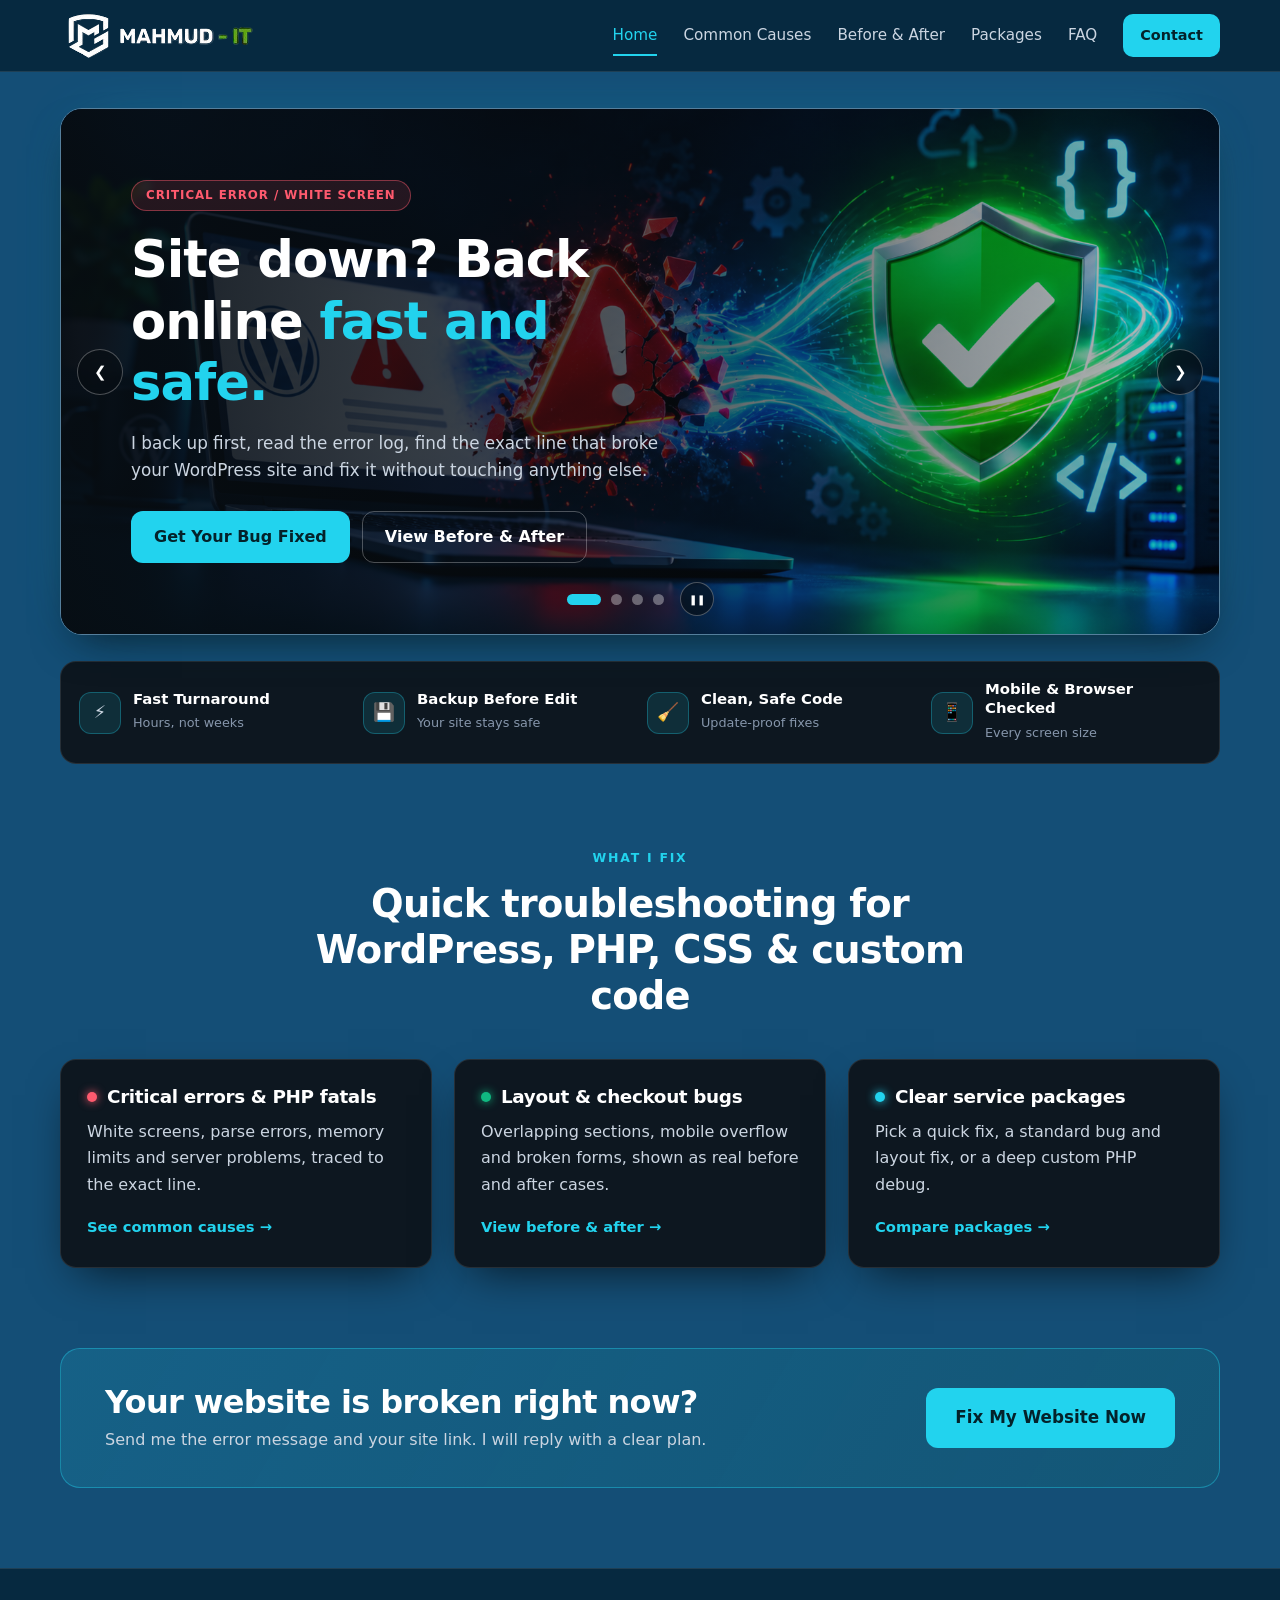
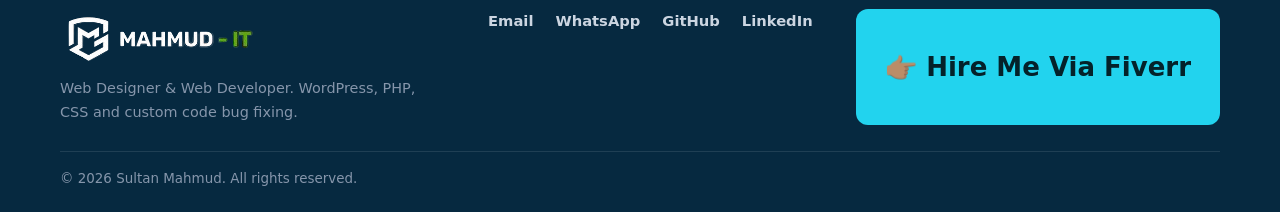
<file: index.html>
<!DOCTYPE html>
<html lang="en">
<head>
  <meta charset="UTF-8">
  <meta name="viewport" content="width=device-width, initial-scale=1.0">
  <title>Sultan Mahmud | WordPress, PHP &amp; CSS Bug Fix</title>
  <meta name="description" content="Fast, safe fixes for WordPress critical errors, PHP fatal errors, broken CSS layouts and custom code problems.">
  <link rel="stylesheet" href="base.css">   <!-- shared: colors, navbar, footer -->
  <link rel="stylesheet" href="home.css">   <!-- this page only -->
</head>
<body>

  <!-- ================= NAVBAR (same on every page) ================= -->
  <header class="navbar">
    <div class="container nav-inner">
      <!-- <a href="index.html" class="logo" aria-label="Sultan Mahmud - home"> -->
        <img src="images/logo.png" alt="Logo"> 
        <!-- <svg viewBox="0 0 36 36" aria-hidden="true"><rect width="36" height="36" rx="10" fill="#22d3ee"/><path d="M14 12l-6 6 6 6M22 12l6 6-6 6" stroke="#04222a" stroke-width="3" fill="none" stroke-linecap="round" stroke-linejoin="round"/></svg> -->
        <!-- <span>Sultan Mahmud<small>Bug Fix &amp; Problem Solving</small></span>
      </a> -->
      <nav class="nav-links" id="navLinks" aria-label="Main navigation">
        <a href="index.html">Home</a>
        <a href="common-causes.html">Common Causes</a>
        <a href="before-after.html">Before &amp; After</a>
        <a href="packages.html">Packages</a>
        <a href="faq.html">FAQ</a>
        <a href="contact.html" class="btn btn-primary btn-sm">Contact</a>
      </nav>
      <button class="nav-toggle" id="navToggle" aria-label="Open menu" aria-expanded="false" aria-controls="navLinks">
        <span></span><span></span><span></span>
      </button>
    </div>
  </header>

  <main>

    <!-- ================= HERO SLIDER =================
         HOW TO EDIT:
         - Each <article class="slide"> is one slide. Copy/paste one to add more (3-4 is ideal).
         - IMAGE: change the file name inside <img src="images/slide-1.jpg">.
           Put your picture in the "images" folder. Best size: 1600 x 700 px.
         - If the image file is missing, the slide still shows a dark box with a label.
         - TEXT: edit the <h2>, <p> and button text below. -->
    <section class="hero container" aria-label="Featured services">
      <div class="slider" id="slider" tabindex="0" role="region" aria-roledescription="carousel">

        <div class="track" id="track">

          <!-- Slide 1 -->
          <article class="slide">
            <div class="img-slot slide-bg" data-label="images/slide-1.jpg">
              <img src="images/slide-1.jpg" alt="WordPress critical error being fixed">
            </div>
            <div class="slide-shade"></div>
            <div class="slide-content">
              <span class="tag tag-bad">Critical Error / White Screen</span>
              <h2>Site down? Back online <em>fast and safe.</em></h2>
              <p>I back up first, read the error log, find the exact line that broke your WordPress site and fix it without touching anything else.</p>
              <div class="slide-btns">
                <a href="contact.html" class="btn btn-primary">Get Your Bug Fixed</a>
                <a href="before-after.html" class="btn btn-ghost">View Before &amp; After</a>
              </div>
            </div>
          </article>

          <!-- Slide 2 -->
          <article class="slide">
            <div class="img-slot slide-bg" data-label="images/slide-2.jpg">
              <img src="images/slide-2.jpg" alt="Responsive layout fix on mobile and desktop">
            </div>
            <div class="slide-shade"></div>
            <div class="slide-content">
              <span class="tag tag-brand">CSS &amp; Layout</span>
              <h2>Broken layout on mobile? <em>Pixel-clean everywhere.</em></h2>
              <p>Overlapping headers, sideways scrolling and theme vs. builder clashes, repaired with small, scoped CSS and tested on real screen sizes.</p>
              <div class="slide-btns">
                <a href="common-causes.html" class="btn btn-primary">See Common Causes</a>
                <a href="contact.html" class="btn btn-ghost">Fix My Layout</a>
              </div>
            </div>
          </article>

          <!-- Slide 3 -->
          <article class="slide">
            <div class="img-slot slide-bg" data-label="images/slide-3.jpg">
              <img src="images/slide-3.jpg" alt="Custom PHP code and WooCommerce checkout fix">
            </div>
            <div class="slide-shade"></div>
            <div class="slide-content">
              <span class="tag tag-good">Custom PHP &amp; WooCommerce</span>
              <h2>Plugin conflict or checkout bug? <em>Clean code that works.</em></h2>
              <p>Custom PHP logic, plugin conflict isolation and form or checkout fixes, written to run with zero warnings.</p>
              <div class="slide-btns">
                <a href="packages.html" class="btn btn-primary">View Packages</a>
                <a href="contact.html" class="btn btn-ghost">Ask a Question</a>
              </div>
            </div>
          </article>

          <!-- Slide 4 (delete this whole <article> if you only want 3 slides) -->
          <article class="slide">
            <div class="img-slot slide-bg" data-label="images/slide-4.jpg">
              <img src="images/slide-4.jpg" alt="Backup first safe workflow">
            </div>
            <div class="slide-shade"></div>
            <div class="slide-content">
              <span class="tag tag-brand">Backup-First Workflow</span>
              <h2>Safe diagnosis. <em>Clear updates.</em> No surprises.</h2>
              <p>Every job starts with a backup and ends with testing on desktop, mobile and major browsers, plus a plain-English summary of what changed.</p>
              <div class="slide-btns">
                <a href="faq.html" class="btn btn-primary">Read the FAQ</a>
                <a href="contact.html" class="btn btn-ghost">Contact Me</a>
              </div>
            </div>
          </article>

        </div><!-- /track -->

        <!-- Controls: prev / next / pause-play. Dots are created by home.js -->
        <button class="s-arrow s-prev" id="prevBtn" aria-label="Previous slide">&#10094;</button>
        <button class="s-arrow s-next" id="nextBtn" aria-label="Next slide">&#10095;</button>
        <div class="s-bar">
          <div class="dots" id="dots" role="tablist" aria-label="Choose slide"></div>
          <button class="s-pause" id="pauseBtn" aria-label="Pause slideshow">&#10074;&#10074;</button>
        </div>
      </div>
    </section>

    <!-- ================= TRUST STRIP ================= -->
    <section class="container">
      <ul class="trust">
        <li><span class="t-ico">&#9889;</span><div><strong>Fast Turnaround</strong><small>Hours, not weeks</small></div></li>
        <li><span class="t-ico">&#128190;</span><div><strong>Backup Before Edit</strong><small>Your site stays safe</small></div></li>
        <li><span class="t-ico">&#129529;</span><div><strong>Clean, Safe Code</strong><small>Update-proof fixes</small></div></li>
        <li><span class="t-ico">&#128241;</span><div><strong>Mobile &amp; Browser Checked</strong><small>Every screen size</small></div></li>
      </ul>
    </section>

    <!-- ================= WHAT I FIX (quick links) ================= -->
    <section class="section">
      <div class="container">
        <div class="head reveal">
          <span class="eyebrow">What I fix</span>
          <h2>Quick troubleshooting for WordPress, PHP, CSS &amp; custom code</h2>
        </div>
        <div class="grid3">
          <a href="common-causes.html" class="card link-card reveal">
            <h3><span class="dot bad"></span>Critical errors &amp; PHP fatals</h3>
            <p>White screens, parse errors, memory limits and server problems, traced to the exact line.</p>
            <span class="more">See common causes &rarr;</span>
          </a>
          <a href="before-after.html" class="card link-card reveal">
            <h3><span class="dot good"></span>Layout &amp; checkout bugs</h3>
            <p>Overlapping sections, mobile overflow and broken forms, shown as real before and after cases.</p>
            <span class="more">View before &amp; after &rarr;</span>
          </a>
          <a href="packages.html" class="card link-card reveal">
            <h3><span class="dot brand"></span>Clear service packages</h3>
            <p>Pick a quick fix, a standard bug and layout fix, or a deep custom PHP debug.</p>
            <span class="more">Compare packages &rarr;</span>
          </a>
        </div>
      </div>
    </section>

    <!-- ================= CTA BAND ================= -->
    <section class="container cta-wrap">
      <div class="cta reveal">
        <div>
          <h2>Your website is broken right now?</h2>
          <p>Send me the error message and your site link. I will reply with a clear plan.</p>
        </div>
        <a href="contact.html" class="btn btn-primary btn-lg">Fix My Website Now</a>
      </div>
    </section>

  </main>

  <!-- ================= FOOTER (same on every page) ================= -->
  <footer class="footer">
    <div class="container footer-inner">
      <div>
        <strong class="foot-name"> <img src="images/logo.png" alt="Logo"> </strong>

        <p>Web Designer &amp; Web Developer. WordPress, PHP, CSS and custom code bug fixing.</p>
      </div>
      <div class="footer-links">
        <a href="#">Email</a>
        <a href="#" target="_blank" rel="noopener">WhatsApp </a>
        <a href="#" target="_blank" rel="noopener">GitHub </a>
        <a href="#/" target="_blank" rel="noopener">LinkedIn</a>
      </div>
      <button class="btn btn-primary btn-lg"><a style="font-size: 26px;" href="https://short-url.cc/1BeY3
      " target="_blank" rel="noopener">👉🏽 Hire Me Via Fiverr</a></button>
      </div>
    <div class="container footer-bottom">&copy; <span id="year">2026</span> Sultan Mahmud. All rights reserved.</div>
  </footer>

  <script src="base.js"></script>
  <script src="home.js"></script>
</body>
</html>
</file>
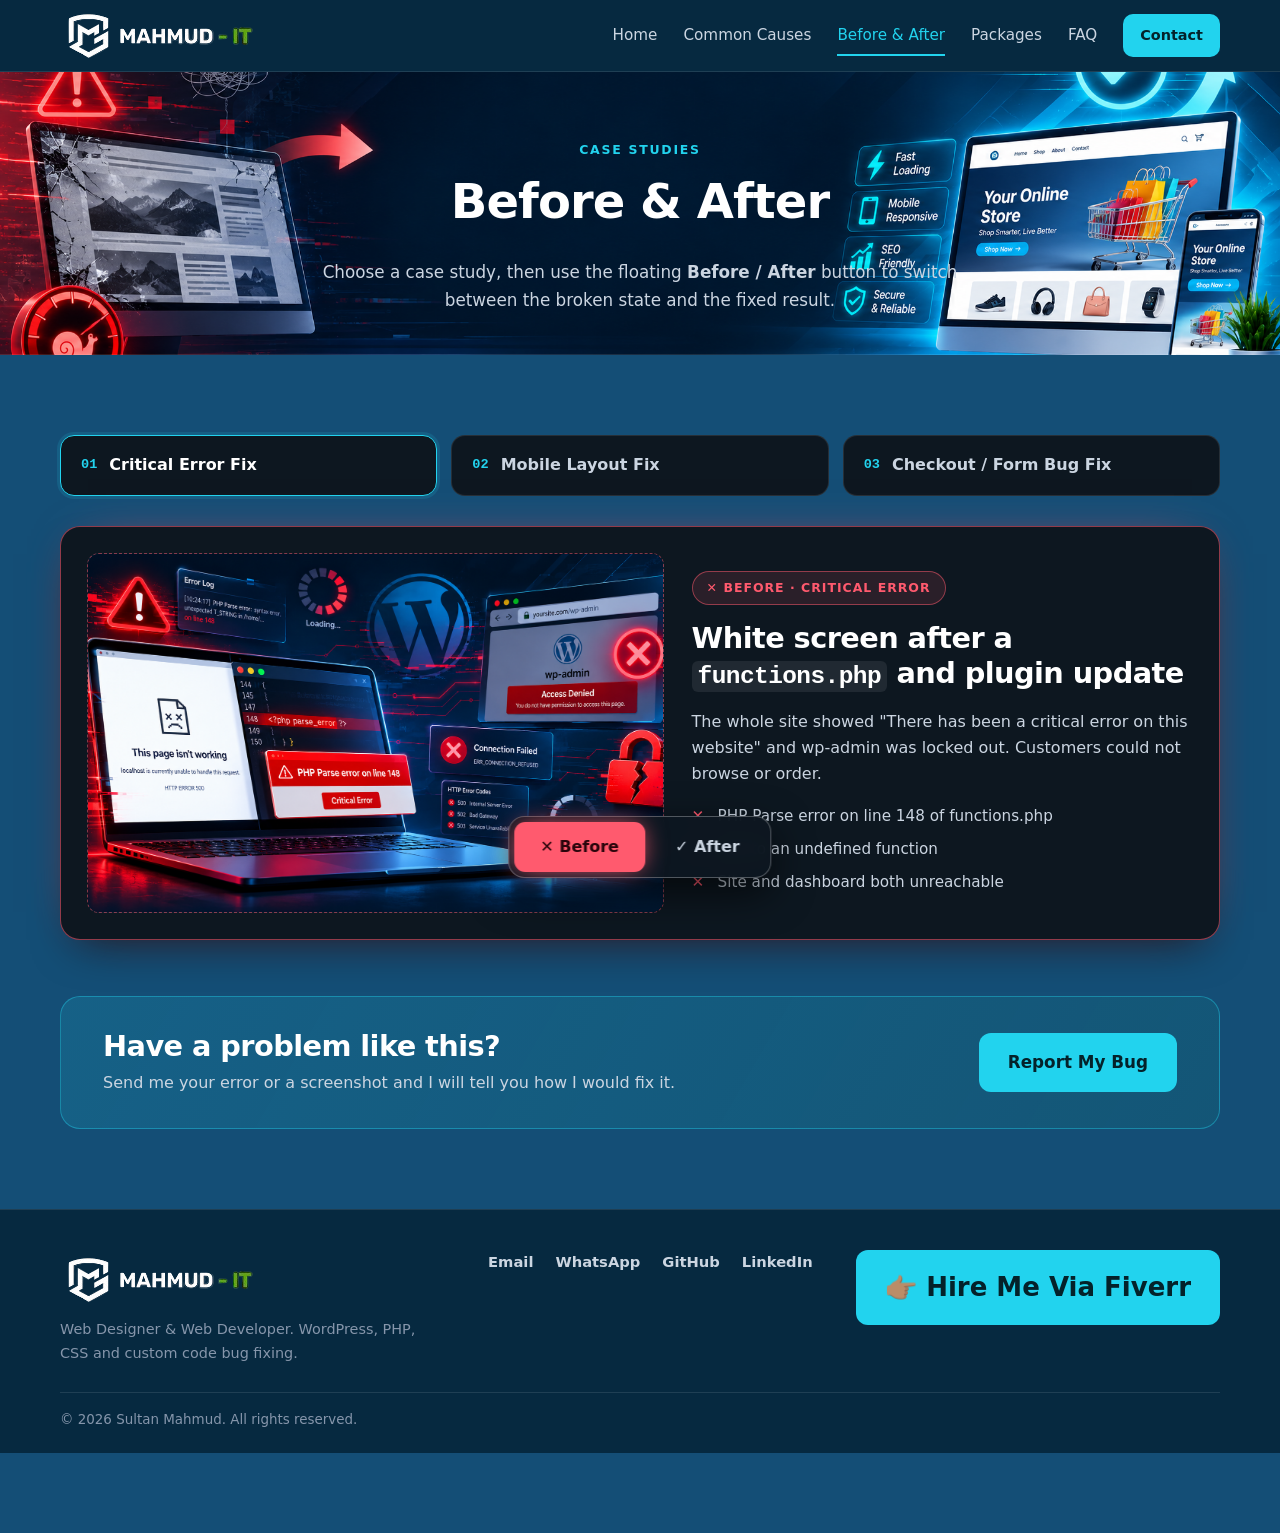
<file: before-after.html>
<!DOCTYPE html>
<html lang="en">
<head>
  <meta charset="UTF-8">
  <meta name="viewport" content="width=device-width, initial-scale=1.0">
  <title>Before &amp; After Case Studies | Sultan Mahmud</title>
  <meta name="description" content="See how critical errors, broken mobile layouts and checkout bugs look before and after a fix.">
  <link rel="stylesheet" href="base.css">
  <link rel="stylesheet" href="before-after.css">
</head>
<body>

  <!-- ================= NAVBAR (same on every page) ================= -->
  <header class="navbar">
    <div class="container nav-inner">
      <!-- <a href="index.html" class="logo" aria-label="Sultan Mahmud - home"> -->
        <img src="images/logo.png" alt="Logo"> 
        <!-- <svg viewBox="0 0 36 36" aria-hidden="true"><rect width="36" height="36" rx="10" fill="#22d3ee"/><path d="M14 12l-6 6 6 6M22 12l6 6-6 6" stroke="#04222a" stroke-width="3" fill="none" stroke-linecap="round" stroke-linejoin="round"/></svg> -->
        <!-- <span>Sultan Mahmud<small>Bug Fix &amp; Problem Solving</small></span>
      </a> -->
      <nav class="nav-links" id="navLinks" aria-label="Main navigation">
        <a href="index.html">Home</a>
        <a href="common-causes.html">Common Causes</a>
        <a href="before-after.html">Before &amp; After</a>
        <a href="packages.html">Packages</a>
        <a href="faq.html">FAQ</a>
        <a href="contact.html" class="btn btn-primary btn-sm">Contact</a>
      </nav>
      <button class="nav-toggle" id="navToggle" aria-label="Open menu" aria-expanded="false" aria-controls="navLinks">
        <span></span><span></span><span></span>
      </button>
    </div>
  </header>

  <main>
    <section style="background-image: url(images/after.jpg); background-size: cover; background-position: center; background-repeat: no-repeat;" class="page-hero">
      <div class="container">
        <span class="eyebrow">Case studies</span>
        <h1>Before &amp; After</h1>
        <p>Choose a case study, then use the floating <b>Before / After</b> button to switch between the broken state and the fixed result.</p>
      </div>
    </section>

    <section class="section">
      <div class="container">

        <!-- CASE SELECTOR BUTTONS (data-case = index of the case, starting at 0) -->
        <div class="case-tabs" id="caseTabs" role="tablist" aria-label="Choose a case study">
          <button class="case-tab active" role="tab" data-case="0"><span class="num">01</span> Critical Error Fix</button>
          <button class="case-tab" role="tab" data-case="1"><span class="num">02</span> Mobile Layout Fix</button>
          <button class="case-tab" role="tab" data-case="2"><span class="num">03</span> Checkout / Form Bug Fix</button>
        </div>

        <!-- STAGE: before-after.js sets data-mode to "before" or "after".
             Each <article class="case"> holds one case with a BEFORE and an AFTER block.
             HOW TO EDIT:
             - IMAGE: change the file name in each <img src="images/...">.
               Best size 1200 x 750 px. If the file is missing, a labelled box is shown.
             - TEXT: edit the heading, paragraph and list items.
             - Add a case: copy a whole <article class="case"> and a matching tab button above. -->
        <div class="stage" id="stage" data-mode="before">

          <!-- ============ CASE 1: Critical Error ============ -->
          <article class="case active" data-case="0">
            <div class="state before">
              <div class="state-media">
                <div class="img-slot" data-label="images/case-1-before.jpg"><img src="images/case-1-before.jpg" alt="WordPress critical error screen"></div>
              </div>
              <div class="state-info">
                <span class="status">&#10005; Before &middot; Critical Error</span>
                <h2>White screen after a <code>functions.php</code> and plugin update</h2>
                <p>The whole site showed "There has been a critical error on this website" and wp-admin was locked out. Customers could not browse or order.</p>
                <ul>
                  <li>PHP Parse error on line 148 of functions.php</li>
                  <li>Call to an undefined function</li>
                  <li>Site and dashboard both unreachable</li>
                </ul>
              </div>
            </div>
            <div class="state after">
              <div class="state-media">
                <div class="img-slot" data-label="images/case-1-after.jpg"><img src="images/case-1-after.jpg" alt="WordPress site restored and working"></div>
              </div>
              <div class="state-info">
                <span class="status">&#10003; After &middot; Fixed &amp; Live</span>
                <h2>Site restored cleanly with zero errors</h2>
                <p>I took a backup, read the debug log, repaired the unclosed bracket and wrapped the missing function in a safety check. Then I tested the whole site.</p>
                <ul>
                  <li>Root cause fixed in a child theme</li>
                  <li>wp-admin access restored</li>
                  <li>debug.log clean, no data lost</li>
                </ul>
              </div>
            </div>
          </article>

          <!-- ============ CASE 2: Mobile Layout ============ -->
          <article class="case" data-case="1">
            <div class="state before">
              <div class="state-media">
                <div class="img-slot" data-label="images/case-2-before.jpg"><img src="images/case-2-before.jpg" alt="Broken mobile layout with overlapping header"></div>
              </div>
              <div class="state-info">
                <span class="status">&#10005; Before &middot; Broken Layout</span>
                <h2>Overlapping header and sideways scrolling on mobile</h2>
                <p>After a page builder update the header covered the hero section and cards spilled past the screen edge, so phone visitors had to scroll sideways.</p>
                <ul>
                  <li>Header overlapping the first section</li>
                  <li>Horizontal overflow on phones</li>
                  <li>Misaligned grid at tablet size</li>
                </ul>
              </div>
            </div>
            <div class="state after">
              <div class="state-media">
                <div class="img-slot" data-label="images/case-2-after.jpg"><img src="images/case-2-after.jpg" alt="Clean responsive layout after the fix"></div>
              </div>
              <div class="state-info">
                <span class="status">&#10003; After &middot; Fixed &amp; Responsive</span>
                <h2>Clean layout on every screen size</h2>
                <p>I traced the clashing selectors and replaced fragile overrides with small, scoped CSS using flex and grid, then checked every breakpoint and browser.</p>
                <ul>
                  <li>No horizontal overflow at 320 / 375 / 768 / 1280 px</li>
                  <li>Checked in Chrome, Safari, Firefox and Edge</li>
                  <li>Spacing and alignment restored</li>
                </ul>
              </div>
            </div>
          </article>

          <!-- ============ CASE 3: Checkout / Form ============ -->
          <article class="case" data-case="2">
            <div class="state before">
              <div class="state-media">
                <div class="img-slot" data-label="images/case-3-before.jpg">
  <img src="images/case-3-before.jpg" alt="Checkout button not working with console errors">
</div>
              </div>
              <div class="state-info">
                <span class="status">&#10005; Before &middot; Checkout Failing</span>
                <h2>Place Order button did nothing</h2>
                <p>A custom fee snippet read an array key that did not exist and a script conflict broke AJAX on checkout, so customers could not complete a purchase.</p>
                <ul>
                  <li>JavaScript TypeError in the browser console</li>
                  <li>PHP warning: undefined array key</li>
                  <li>Customers abandoning their carts</li>
                </ul>
              </div>
            </div>
            <div class="state after">
              <div class="state-media">
                <div class="img-slot" data-label="images/case-3-after.jpg"><img src="images/case-3-after.jpg" alt="Successful order confirmation"></div>
              </div>
              <div class="state-info">
                <span class="status">&#10003; After &middot; Clean &amp; Working</span>
                <h2>Orders and forms working with zero warnings</h2>
                <p>I rewrote the snippet with proper checks and hooks, fixed the script conflict and ran full test orders and form submissions.</p>
                <ul>
                  <li>Validated, escaped custom PHP code</li>
                  <li>Test orders completed successfully</li>
                  <li>debug.log shows 0 warnings</li>
                </ul>
              </div>
            </div>
          </article>

        </div><!-- /stage -->

        <div class="help-box reveal">
          <div>
            <h2>Have a problem like this?</h2>
            <p>Send me your error or a screenshot and I will tell you how I would fix it.</p>
          </div>
          <a href="contact.html" class="btn btn-primary btn-lg">Report My Bug</a>
        </div>
      </div>
    </section>
  </main>

  <!-- FLOATING BEFORE / AFTER TOGGLE (stays visible while you scroll) -->
  <div class="float-toggle" id="floatToggle" role="group" aria-label="Show before or after">
    <button class="ft-btn ft-before active" data-mode="before" aria-pressed="true">&#10005; Before</button>
    <button class="ft-btn ft-after" data-mode="after" aria-pressed="false">&#10003; After</button>
  </div>

  <!-- ================= FOOTER (same on every page) ================= -->
  <footer class="footer">
    <div class="container footer-inner">
      <div>
        <strong class="foot-name"> <img src="images/logo.png" alt="Logo"> </strong>
        <p>Web Designer &amp; Web Developer. WordPress, PHP, CSS and custom code bug fixing.</p>
      </div>
      <div class="footer-links">
        <a href="#">Email</a>
        <a href="#" target="_blank" rel="noopener">WhatsApp</a>
        <a href="#" target="_blank" rel="noopener">GitHub</a>
        <a href="#" target="_blank" rel="noopener">LinkedIn</a>
        
      </div>
      <div><button class="btn btn-primary btn-lg"><a style="font-size: 26px;" href="https://short-url.cc/1BeY3
        " target="_blank" rel="noopener">👉🏽 Hire Me Via Fiverr</a></button></div>
    </div>
    <div class="container footer-bottom">&copy; <span id="year">2026</span> Sultan Mahmud. All rights reserved.</div>
  </footer>

  <script src="base.js"></script>
  <script src="before-after.js"></script>
</body>
</html>
</file>
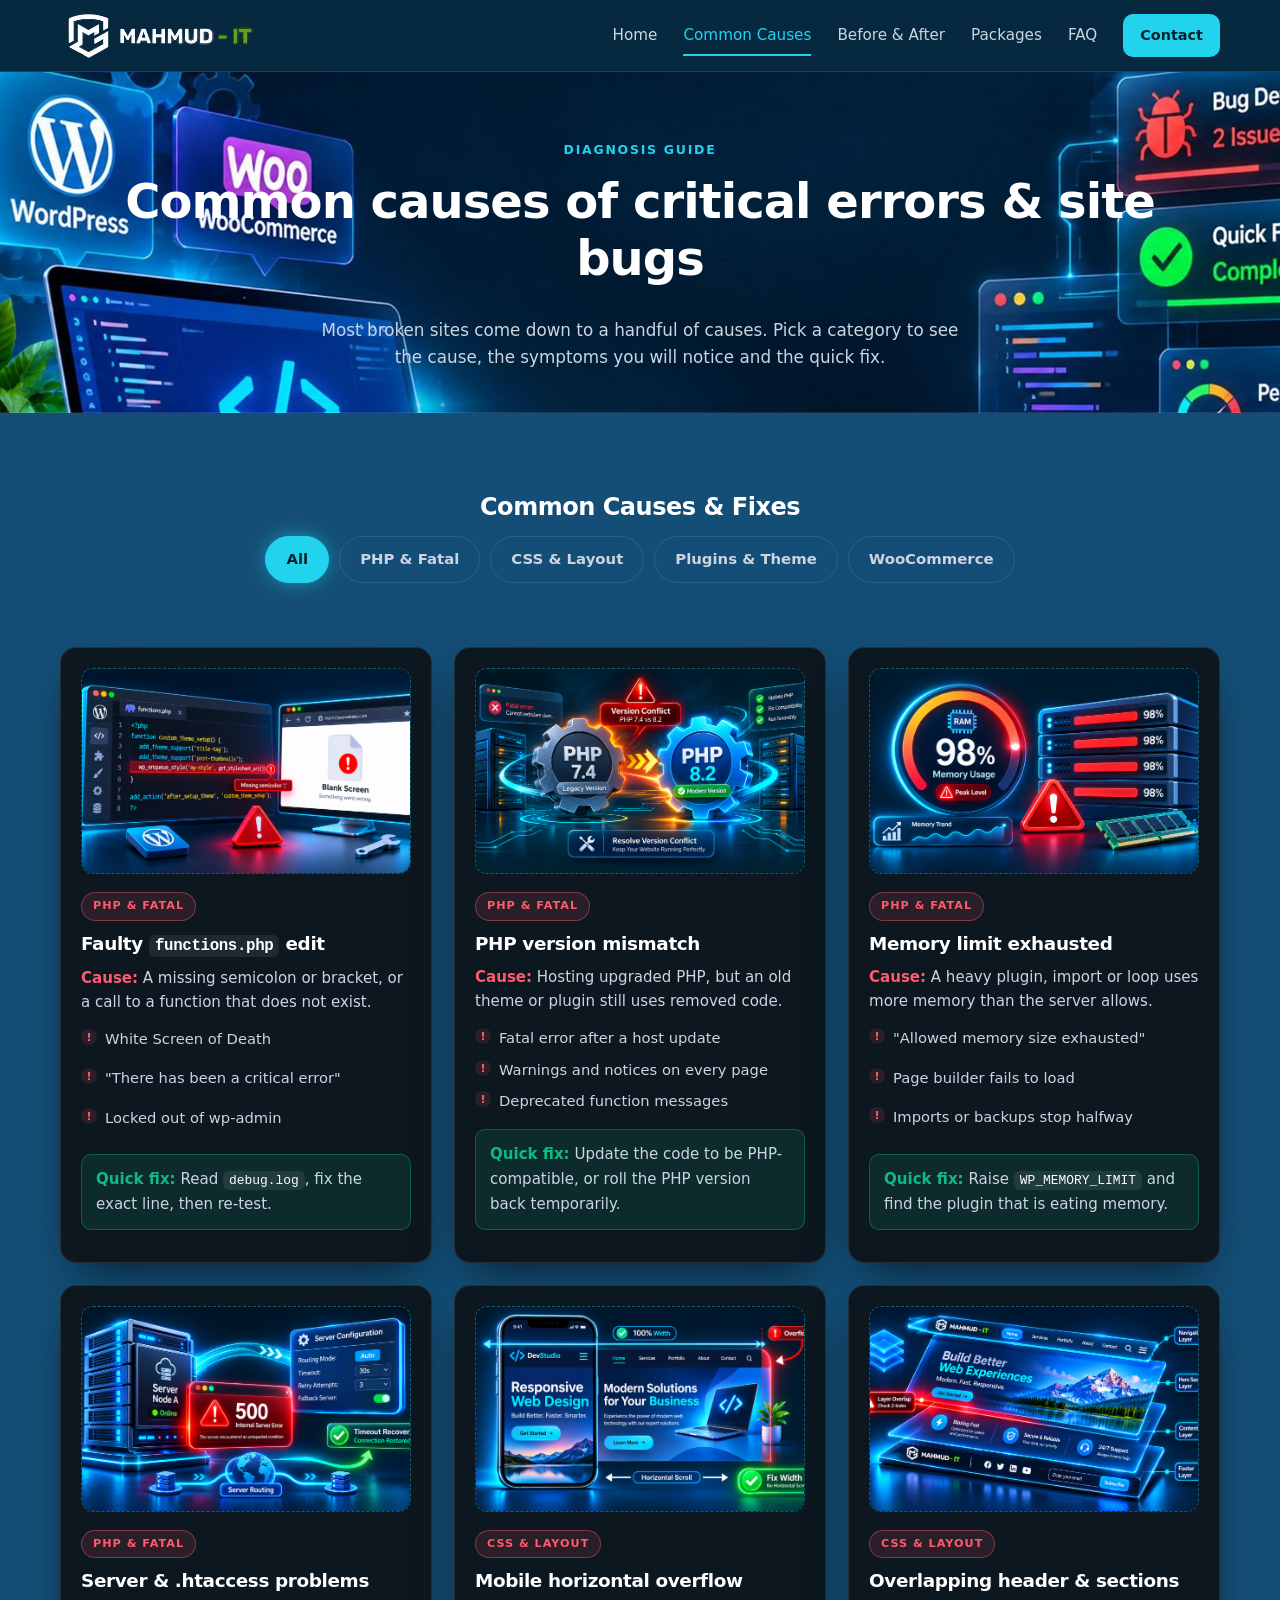
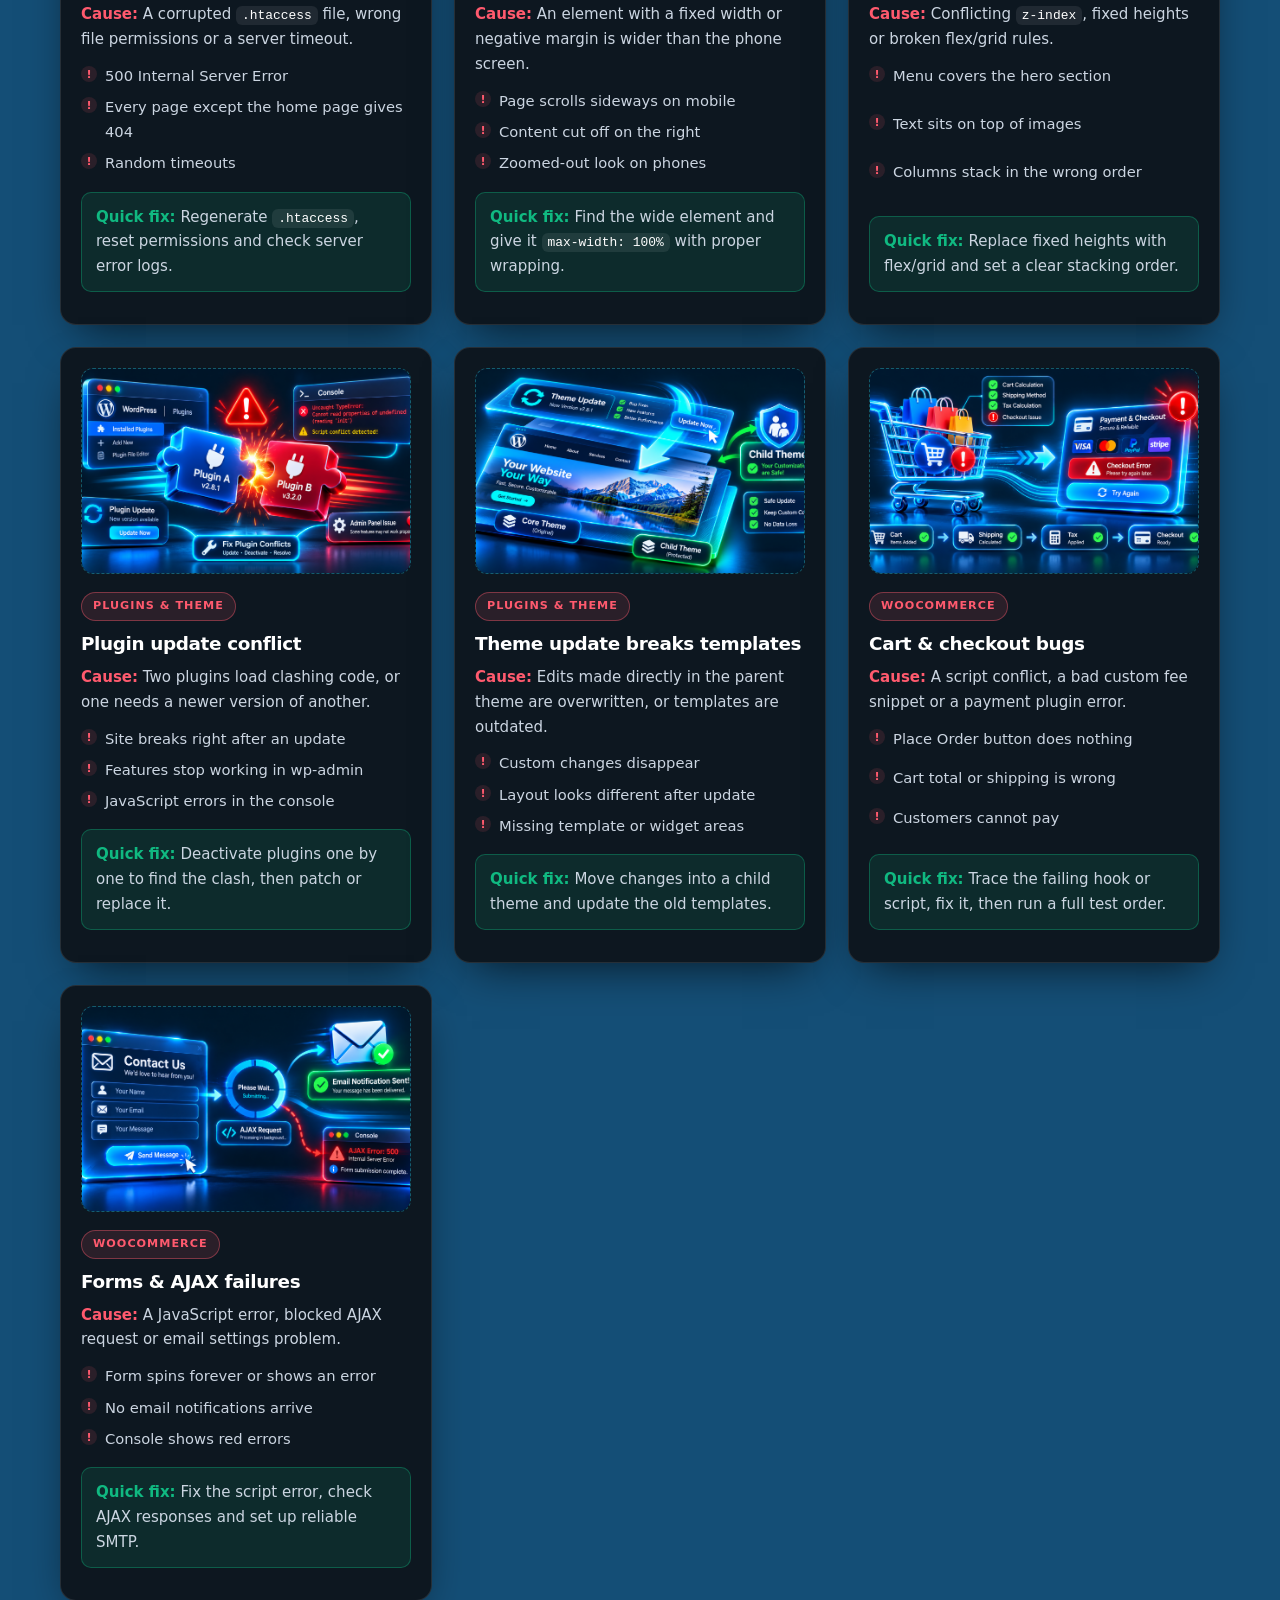
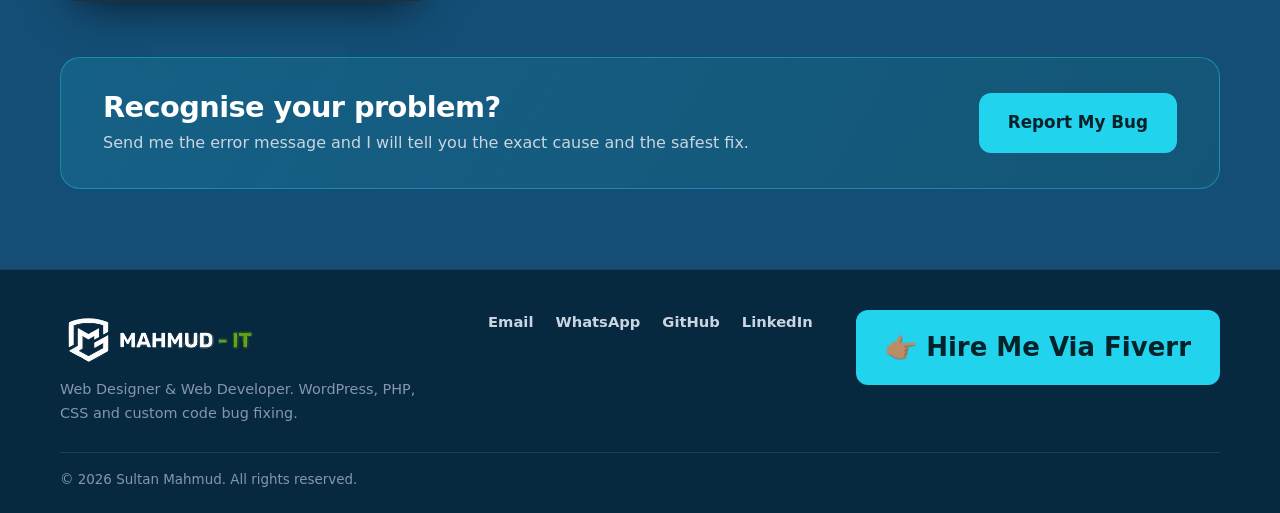
<file: common-causes.html>
<!DOCTYPE html>
<html lang="en">
<head>
  <meta charset="UTF-8">
  <meta name="viewport" content="width=device-width, initial-scale=1.0">
  <title>Common Causes of Critical Errors &amp; Site Bugs | Sultan Mahmud</title>
  <meta name="description" content="Why WordPress sites break: PHP fatal errors, memory limits, CSS layout bugs, plugin and theme conflicts and WooCommerce problems, with symptoms and quick fixes.">
  <link rel="stylesheet" href="base.css">
  <link rel="stylesheet" href="common-causes.css">
</head>
<body>

  <!-- ================= NAVBAR (same on every page) ================= -->
  <header class="navbar">
    <div class="container nav-inner">
      <!-- <a href="index.html" class="logo" aria-label="Sultan Mahmud - home"> -->
        <img src="images/logo.png" alt="Logo"> 
        <!-- <svg viewBox="0 0 36 36" aria-hidden="true"><rect width="36" height="36" rx="10" fill="#22d3ee"/><path d="M14 12l-6 6 6 6M22 12l6 6-6 6" stroke="#04222a" stroke-width="3" fill="none" stroke-linecap="round" stroke-linejoin="round"/></svg> -->
        <!-- <span>Sultan Mahmud<small>Bug Fix &amp; Problem Solving</small></span>
      </a> -->
      <nav class="nav-links" id="navLinks" aria-label="Main navigation">
        <a href="index.html">Home</a>
        <a href="common-causes.html">Common Causes</a>
        <a href="before-after.html">Before &amp; After</a>
        <a href="packages.html">Packages</a>
        <a href="faq.html">FAQ</a>
        <a href="contact.html" class="btn btn-primary btn-sm">Contact</a>
      </nav>
      <button class="nav-toggle" id="navToggle" aria-label="Open menu" aria-expanded="false" aria-controls="navLinks">
        <span></span><span></span><span></span>
      </button>
    </div>
  </header>

  <main>
    <section style="background-image: url(images/banar.jpg); background-size: cover; background-position: center; background-repeat: no-repeat;" class="page-hero">
      <div  class="container">

        <span class="eyebrow">Diagnosis guide</span>
        <!-- <img src="images/slide-1.jpg"> -->
        <h1>Common causes of critical errors &amp; site bugs</h1>
        <p>Most broken sites come down to a handful of causes. Pick a category to see the cause, the symptoms you will notice and the quick fix.</p>
      </div>
    </section>

    <section class="section">
         <h1 style="text-align: center;">Common Causes & Fixes</h1>


      <div class="container">


        <!-- FILTER BUTTONS. data-filter must match a card's data-cat value below. -->
        <div class="filters" id="filters" role="group" aria-label="Filter causes by category">
          <button class="filter active" data-filter="all">All</button>
          <button class="filter" data-filter="php">PHP &amp; Fatal</button>
          <button class="filter" data-filter="css">CSS &amp; Layout</button>
          <button class="filter" data-filter="plugins">Plugins &amp; Theme</button>
          <button class="filter" data-filter="woo">WooCommerce</button>
        </div>
        <p class="count" id="count" role="status"></p>

        <!-- CAUSE CARDS
             HOW TO EDIT:
             - data-cat = the category (php, css, plugins or woo)
             - Image: change the file name in <img src="images/cause-1.jpg"> (best size 800 x 500 px).
               The same text is used in data-label so the empty box tells you which file to add.
             - To add a card: copy one whole <article class="card cause"> block and edit it. -->
        <div class="cause-grid" id="grid">

          <article class="card cause" data-cat="php">
            <div class="img-slot" data-label="images/cause-1.jpg"><img src="images/cause-1.jpg" alt="Faulty functions.php edit causing a white screen"></div>
            <span class="badge">PHP &amp; Fatal</span>
            <h3>Faulty <code>functions.php</code> edit</h3>
            <p class="cause-text"><b>Cause:</b> A missing semicolon or bracket, or a call to a function that does not exist.</p>
            <ul class="symptoms">
              <li>White Screen of Death</li>
              <li>"There has been a critical error"</li>
              <li>Locked out of wp-admin</li>
            </ul>
            <p class="quick"><b>Quick fix:</b> Read <code>debug.log</code>, fix the exact line, then re-test.</p>
          </article>

          <article class="card cause" data-cat="php">
            <div class="img-slot" data-label="images/cause-2.jpg"><img src="images/cause-2.jpg" alt="PHP version mismatch error"></div>
            <span class="badge">PHP &amp; Fatal</span>
            <h3>PHP version mismatch</h3>
            <p class="cause-text"><b>Cause:</b> Hosting upgraded PHP, but an old theme or plugin still uses removed code.</p>
            <ul class="symptoms">
              <li>Fatal error after a host update</li>
              <li>Warnings and notices on every page</li>
              <li>Deprecated function messages</li>
            </ul>
            <p class="quick"><b>Quick fix:</b> Update the code to be PHP-compatible, or roll the PHP version back temporarily.</p>
          </article>

          <article class="card cause" data-cat="php">
            <div class="img-slot" data-label="images/cause-3.jpg"><img src="images/cause-3.jpg" alt="Allowed memory size exhausted error"></div>
            <span class="badge">PHP &amp; Fatal</span>
            <h3>Memory limit exhausted</h3>
            <p class="cause-text"><b>Cause:</b> A heavy plugin, import or loop uses more memory than the server allows.</p>
            <ul class="symptoms">
              <li>"Allowed memory size exhausted"</li>
              <li>Page builder fails to load</li>
              <li>Imports or backups stop halfway</li>
            </ul>
            <p class="quick"><b>Quick fix:</b> Raise <code>WP_MEMORY_LIMIT</code> and find the plugin that is eating memory.</p>
          </article>

          <article class="card cause" data-cat="php">
            <div class="img-slot" data-label="images/cause-4.jpg"><img src="images/cause-4.jpg" alt="500 internal server error"></div>
            <span class="badge">PHP &amp; Fatal</span>
            <h3>Server &amp; .htaccess problems</h3>
            <p class="cause-text"><b>Cause:</b> A corrupted <code>.htaccess</code> file, wrong file permissions or a server timeout.</p>
            <ul class="symptoms">
              <li>500 Internal Server Error</li>
              <li>Every page except the home page gives 404</li>
              <li>Random timeouts</li>
            </ul>
            <p class="quick"><b>Quick fix:</b> Regenerate <code>.htaccess</code>, reset permissions and check server error logs.</p>
          </article>

          <article class="card cause" data-cat="css">
            <div class="img-slot" data-label="images/cause-5.jpg"><img src="images/cause-5.jpg" alt="Mobile horizontal overflow"></div>
            <span class="badge">CSS &amp; Layout</span>
            <h3>Mobile horizontal overflow</h3>
            <p class="cause-text"><b>Cause:</b> An element with a fixed width or negative margin is wider than the phone screen.</p>
            <ul class="symptoms">
              <li>Page scrolls sideways on mobile</li>
              <li>Content cut off on the right</li>
              <li>Zoomed-out look on phones</li>
            </ul>
            <p class="quick"><b>Quick fix:</b> Find the wide element and give it <code>max-width: 100%</code> with proper wrapping.</p>
          </article>

          <article class="card cause" data-cat="css">
            <div class="img-slot" data-label="images/cause-6.jpg"><img src="images/cause-6.jpg" alt="Overlapping header and sections"></div>
            <span class="badge">CSS &amp; Layout</span>
            <h3>Overlapping header &amp; sections</h3>
            <p class="cause-text"><b>Cause:</b> Conflicting <code>z-index</code>, fixed heights or broken flex/grid rules.</p>
            <ul class="symptoms">
              <li>Menu covers the hero section</li>
              <li>Text sits on top of images</li>
              <li>Columns stack in the wrong order</li>
            </ul>
            <p class="quick"><b>Quick fix:</b> Replace fixed heights with flex/grid and set a clear stacking order.</p>
          </article>

          <article class="card cause" data-cat="plugins">
            <div class="img-slot" data-label="images/cause-7.jpg"><img src="images/cause-7.jpg" alt="Plugin conflict after update"></div>
            <span class="badge">Plugins &amp; Theme</span>
            <h3>Plugin update conflict</h3>
            <p class="cause-text"><b>Cause:</b> Two plugins load clashing code, or one needs a newer version of another.</p>
            <ul class="symptoms">
              <li>Site breaks right after an update</li>
              <li>Features stop working in wp-admin</li>
              <li>JavaScript errors in the console</li>
            </ul>
            <p class="quick"><b>Quick fix:</b> Deactivate plugins one by one to find the clash, then patch or replace it.</p>
          </article>

          <article class="card cause" data-cat="plugins">
            <div class="img-slot" data-label="images/cause-8.jpg"><img src="images/cause-8.jpg" alt="Theme update breaking templates"></div>
            <span class="badge">Plugins &amp; Theme</span>
            <h3>Theme update breaks templates</h3>
            <p class="cause-text"><b>Cause:</b> Edits made directly in the parent theme are overwritten, or templates are outdated.</p>
            <ul class="symptoms">
              <li>Custom changes disappear</li>
              <li>Layout looks different after update</li>
              <li>Missing template or widget areas</li>
            </ul>
            <p class="quick"><b>Quick fix:</b> Move changes into a child theme and update the old templates.</p>
          </article>

          <article class="card cause" data-cat="woo">
            <div class="img-slot" data-label="images/cause-9.jpg"><img src="images/cause-9.jpg" alt="WooCommerce checkout not working"></div>
            <span class="badge">WooCommerce</span>
            <h3>Cart &amp; checkout bugs</h3>
            <p class="cause-text"><b>Cause:</b> A script conflict, a bad custom fee snippet or a payment plugin error.</p>
            <ul class="symptoms">
              <li>Place Order button does nothing</li>
              <li>Cart total or shipping is wrong</li>
              <li>Customers cannot pay</li>
            </ul>
            <p class="quick"><b>Quick fix:</b> Trace the failing hook or script, fix it, then run a full test order.</p>
          </article>

          <article class="card cause" data-cat="woo">
            <div class="img-slot" data-label="images/cause-10.jpg"><img src="images/cause-10.jpg" alt="Contact form not submitting"></div>
            <span class="badge">WooCommerce</span>
            <h3>Forms &amp; AJAX failures</h3>
            <p class="cause-text"><b>Cause:</b> A JavaScript error, blocked AJAX request or email settings problem.</p>
            <ul class="symptoms">
              <li>Form spins forever or shows an error</li>
              <li>No email notifications arrive</li>
              <li>Console shows red errors</li>
            </ul>
            <p class="quick"><b>Quick fix:</b> Fix the script error, check AJAX responses and set up reliable SMTP.</p>
          </article>

        </div>

        <div class="empty" id="empty" hidden>No causes in this category yet.</div>

        <div class="help-box reveal">
          <div>
            <h2>Recognise your problem?</h2>
            <p>Send me the error message and I will tell you the exact cause and the safest fix.</p>
          </div>
          <a href="contact.html" class="btn btn-primary btn-lg">Report My Bug</a>
        </div>
      </div>
    </section>
  </main>

  <!-- ================= FOOTER (same on every page) ================= -->
  <footer class="footer">
    <div class="container footer-inner">
      <div>
        <strong class="foot-name"> <img src="images/logo.png" alt="Logo"> </strong>
        <p>Web Designer &amp; Web Developer. WordPress, PHP, CSS and custom code bug fixing.</p>
      </div>
      <div class="footer-links">
        <a href="#">Email</a>
        <a href="#" target="_blank" rel="noopener">WhatsApp</a>
        <a href="#" target="_blank" rel="noopener">GitHub</a>
        <a href="#" target="_blank" rel="noopener">LinkedIn</a>
        
      </div>
      <div><button class="btn btn-primary btn-lg"><a style="font-size: 26px;" href="https://short-url.cc/1BeY3
        " target="_blank" rel="noopener">👉🏽 Hire Me Via Fiverr</a></button></div>
    </div>
    <div class="container footer-bottom">&copy; <span id="year">2026</span> Sultan Mahmud. All rights reserved.</div>
  </footer>

  <script src="base.js"></script>
  <script src="before-after.js"></script>
</body>
</html>
</file>
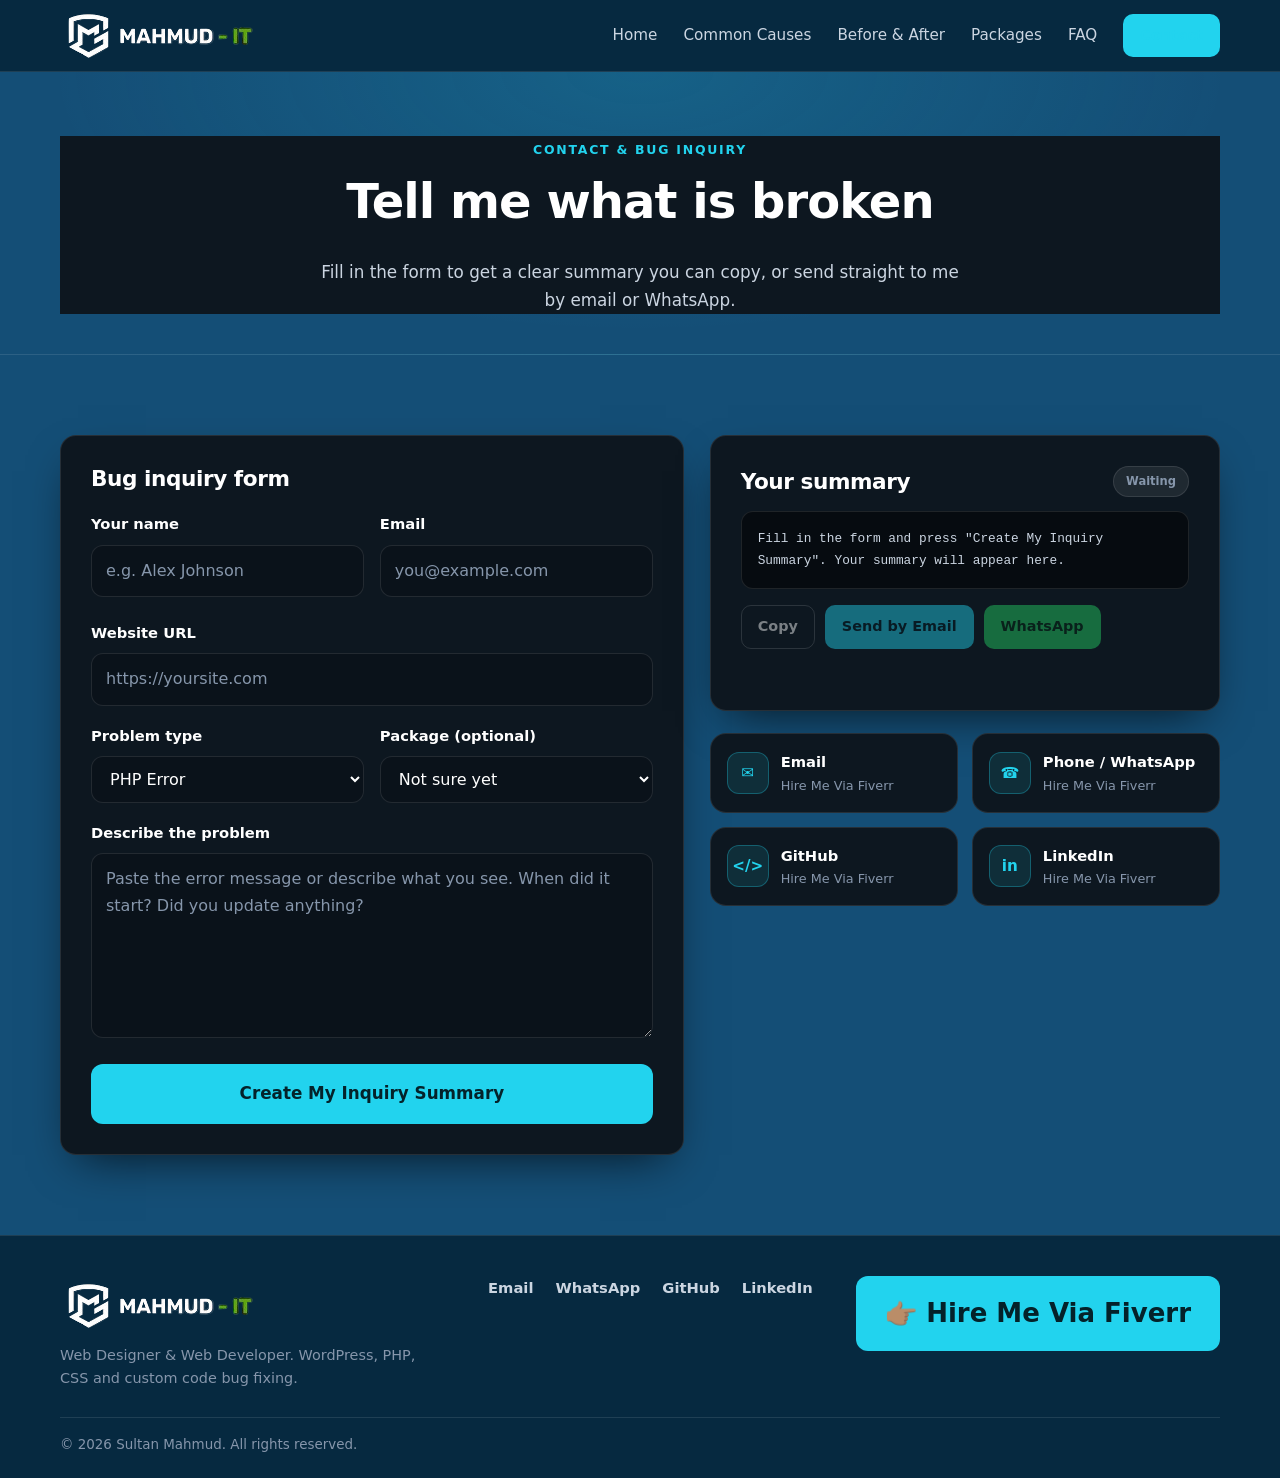
<file: contact.html>
<!DOCTYPE html>
<html lang="en">
<head>
  <meta charset="UTF-8">
  <meta name="viewport" content="width=device-width, initial-scale=1.0">
  <title>Contact &amp; Bug Inquiry | Sultan Mahmud</title>
  <meta name="description" content="Describe your WordPress, PHP or CSS problem and get a ready-to-send summary, or contact Sultan Mahmud directly.">
  <link rel="stylesheet" href="base.css">
  <link rel="stylesheet" href="contact.css">
</head>
<body>

  <!-- ================= NAVBAR (same on every page) ================= -->
  <header class="navbar">
    <div class="container nav-inner">
      <!-- <a href="index.html" class="logo" aria-label="Sultan Mahmud - home"> -->
        <img src="images/logo.png" alt="Logo"> 
        <!-- <svg viewBox="0 0 36 36" aria-hidden="true"><rect width="36" height="36" rx="10" fill="#22d3ee"/><path d="M14 12l-6 6 6 6M22 12l6 6-6 6" stroke="#04222a" stroke-width="3" fill="none" stroke-linecap="round" stroke-linejoin="round"/></svg> -->
        <!-- <span>Sultan Mahmud<small>Bug Fix &amp; Problem Solving</small></span>
      </a> -->
      <nav class="nav-links" id="navLinks" aria-label="Main navigation">
        <a href="index.html">Home</a>
        <a href="common-causes.html">Common Causes</a>
        <a href="before-after.html">Before &amp; After</a>
        <a href="packages.html">Packages</a>
        <a href="faq.html">FAQ</a>
        <a href="contact.html" class="btn btn-primary btn-sm">Contact</a>
      </nav>
      <button class="nav-toggle" id="navToggle" aria-label="Open menu" aria-expanded="false" aria-controls="navLinks">
        <span></span><span></span><span></span>
      </button>
    </div>
  </header>

  <main>
    <section class="page-hero">
      <div style="background-color: #0D1720;" class="container">
        <span class="eyebrow">Contact &amp; bug inquiry</span>
        <h1>Tell me what is broken</h1>
        <p>Fill in the form to get a clear summary you can copy, or send straight to me by email or WhatsApp.</p>
      </div>
    </section>

    <section class="section">
      <div class="container contact-grid">

        <!-- ================= BUG INQUIRY FORM =================
             The form does not reload the page. contact.js builds a summary
             on the right with Copy / Email / WhatsApp buttons. -->
        <div class="left-col">
          <form class="card form" id="bugForm" novalidate>
            <h2>Bug inquiry form</h2>

            <div class="row">
              <div class="field">
                <label for="name">Your name</label>
                <input type="text" id="name" name="name" placeholder="e.g. Alex Johnson" autocomplete="name">
                <small class="err" id="err-name"></small>
              </div>
              <div class="field">
                <label for="email">Email</label>
                <input type="email" id="email" name="email" placeholder="you@example.com" autocomplete="email">
                <small class="err" id="err-email"></small>
              </div>
            </div>

            <div class="field">
              <label for="url">Website URL</label>
              <input type="text" id="url" name="url" placeholder="https://yoursite.com" autocomplete="url">
              <small class="err" id="err-url"></small>
            </div>

            <div class="row">
              <div class="field">
                <label for="type">Problem type</label>
                <select id="type" name="type">
                  <option>PHP Error</option>
                  <option>CSS / Layout</option>
                  <option>Plugin Conflict</option>
                  <option>Other</option>
                </select>
              </div>
              <div class="field">
                <label for="package">Package (optional)</label>
                <select id="package" name="package">
                  <option>Not sure yet</option>
                  <option>Quick Fix</option>
                  <option>Standard Bug and Layout Fix</option>
                  <option>Custom PHP and Deep Debug</option>
                </select>
              </div>
            </div>

            <div class="field">
              <label for="message">Describe the problem</label>
              <textarea id="message" name="message" rows="6" placeholder="Paste the error message or describe what you see. When did it start? Did you update anything?"></textarea>
              <small class="err" id="err-message"></small>
            </div>

            <button type="submit" class="btn btn-primary btn-lg btn-block">Create My Inquiry Summary</button>
          </form>
        </div>

        <!-- ================= SUMMARY + DIRECT CONTACT ================= -->
        <aside class="right-col">

          <div class="card result" id="result" aria-live="polite">
            <div class="result-head">
              <h2>Your summary</h2>
              <span class="pill" id="pill">Waiting</span>
            </div>
            <pre class="summary" id="summary">Fill in the form and press "Create My Inquiry Summary". Your summary will appear here.</pre>
            <div class="result-btns">
              <button class="btn btn-ghost btn-sm" id="copyBtn" disabled>Copy</button>
              <a class="btn btn-primary btn-sm disabled" id="mailBtn" href="mailto:sultanmahmudasa77@gmail.com" aria-disabled="true">Send by Email</a>
              <a class="btn btn-wa btn-sm disabled" id="waBtn" href="https://wa.me/8801722777344" target="_blank" rel="noopener" aria-disabled="true">WhatsApp</a>
            </div>
            <p class="copied" id="copied" role="status"></p>
          </div>

          <!-- DIRECT CONTACT CARDS -->
          <div class="contact-cards">
            <a class="card c-card" href="https://short-url.cc/1BeY3
              ">
              <span class="c-ico">&#9993;</span>
              <div><strong>Email</strong><span>Hire Me Via Fiverr</span></div>
            </a>
            <a class="card c-card" href="https://short-url.cc/1BeY3
              " target="_blank" rel="noopener">
              <span class="c-ico">&#9742;</span>
              <div><strong>Phone / WhatsApp</strong><span>Hire Me Via Fiverr</span></div>
            </a>
            <a class="card c-card" href="https://short-url.cc/1BeY3
              " target="_blank" rel="noopener">
              <span class="c-ico">&lt;/&gt;</span>
              <div><strong>GitHub</strong><span>Hire Me Via Fiverr</span></div>
            </a>
            <a class="card c-card" href="https://short-url.cc/1BeY3
              " target="_blank" rel="noopener">
              <span class="c-ico">in</span>
              <div><strong>LinkedIn</strong><span>Hire Me Via Fiverr</span></div>
            </a>
          </div>

        </aside>
      </div>
    </section>
  </main>

  <!-- ================= FOOTER (same on every page) ================= -->
  <footer class="footer">
    <div class="container footer-inner">
      <div>
        <strong class="foot-name"> <img src="images/logo.png" alt="Logo"> </strong>
        <p>Web Designer &amp; Web Developer. WordPress, PHP, CSS and custom code bug fixing.</p>
      </div>
      <div class="footer-links">
        <a href="#">Email</a>
        <a href="#" target="_blank" rel="noopener">WhatsApp</a>
        <a href="#" target="_blank" rel="noopener">GitHub</a>
        <a href="#" target="_blank" rel="noopener">LinkedIn</a>
        
      </div>
      <div><button class="btn btn-primary btn-lg"><a style="font-size: 26px;" href="https://short-url.cc/1BeY3
              " target="_blank" rel="noopener">👉🏽 Hire Me Via Fiverr</a></button></div>
    </div>
    <div class="container footer-bottom">&copy; <span id="year">2026</span> Sultan Mahmud. All rights reserved.</div>
  </footer>

  <script src="base.js"></script>
  <script src="before-after.js"></script>
</body>
</html>
</file>
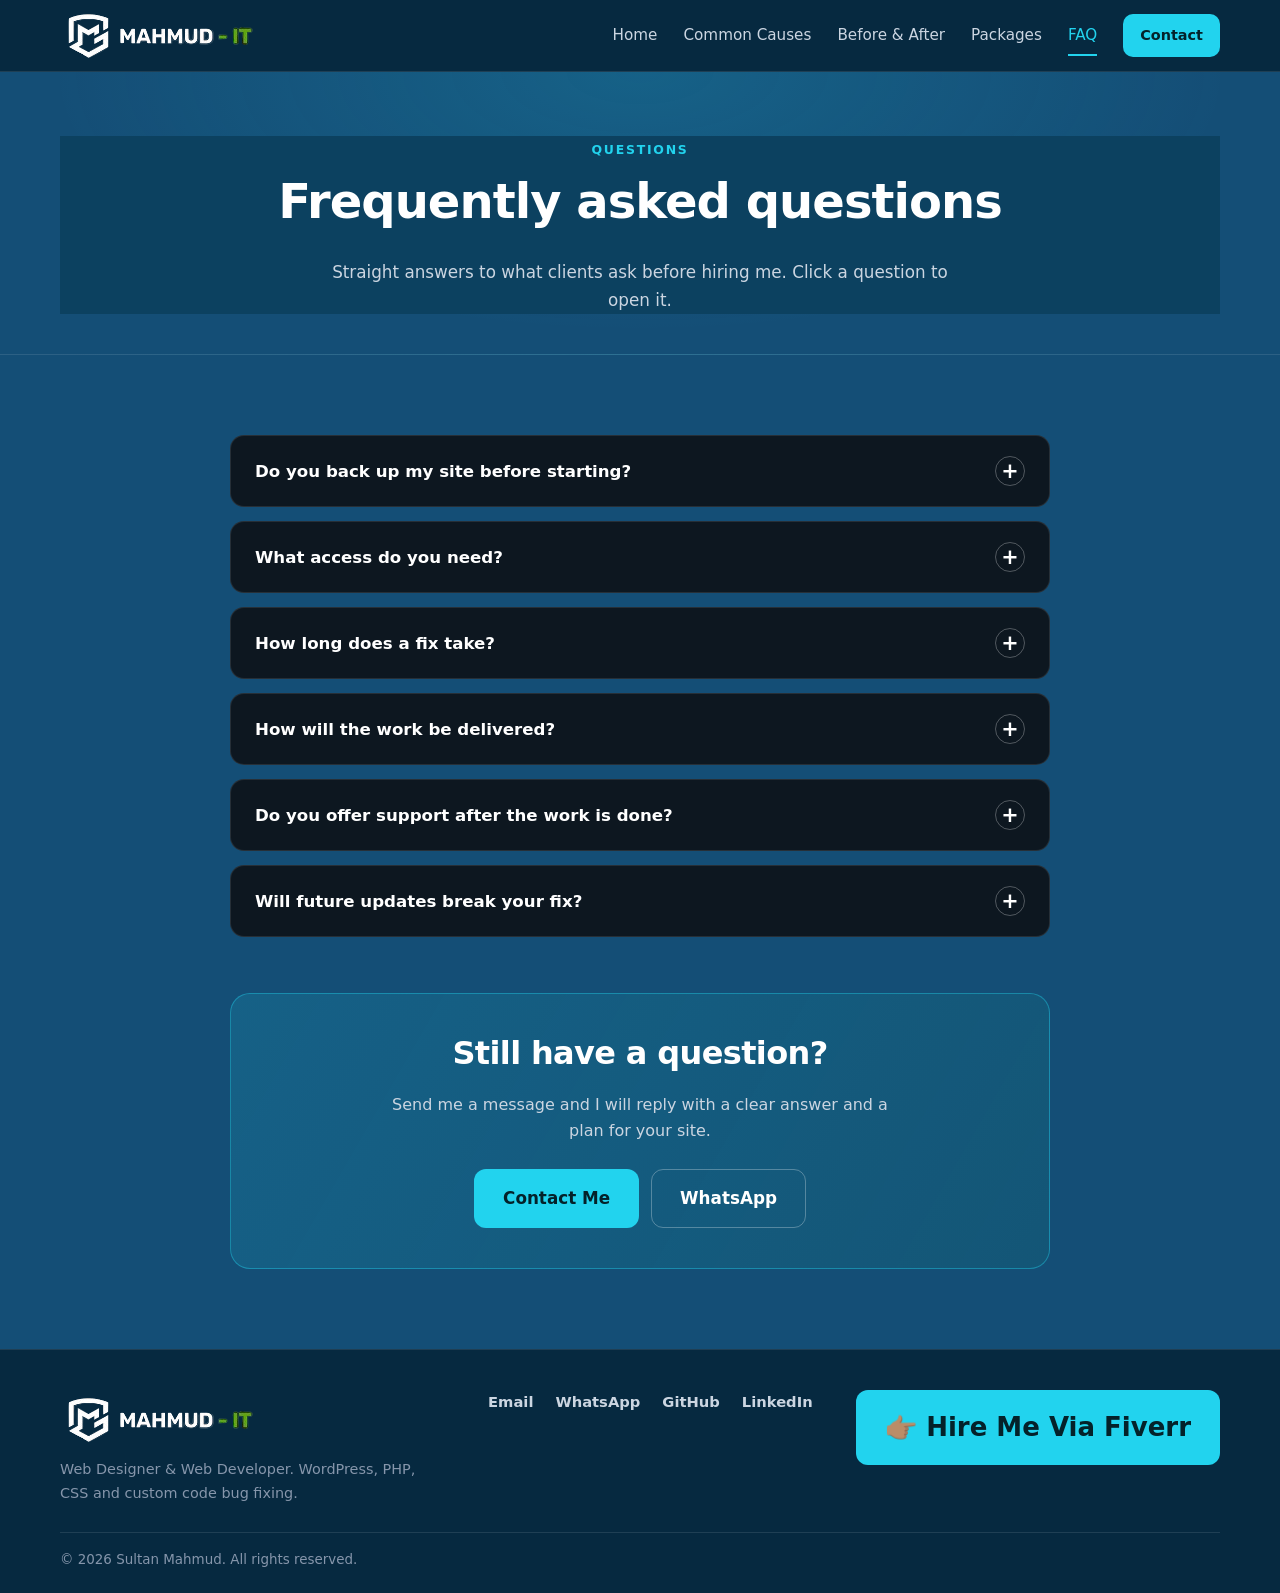
<file: faq.html>
<!DOCTYPE html>
<html lang="en">
<head>
  <meta charset="UTF-8">
  <meta name="viewport" content="width=device-width, initial-scale=1.0">
  <title>FAQ | Sultan Mahmud</title>
  <meta name="description" content="Answers about backups, access, turnaround time, delivery and support after a WordPress bug fix.">
  <link rel="stylesheet" href="base.css">
  <link rel="stylesheet" href="faq.css">
</head>
<body>

  <!-- ================= NAVBAR (same on every page) ================= -->
  <header class="navbar">
    <div class="container nav-inner">
      <!-- <a href="index.html" class="logo" aria-label="Sultan Mahmud - home"> -->
        <img src="images/logo.png" alt="Logo"> 
        <!-- <svg viewBox="0 0 36 36" aria-hidden="true"><rect width="36" height="36" rx="10" fill="#22d3ee"/><path d="M14 12l-6 6 6 6M22 12l6 6-6 6" stroke="#04222a" stroke-width="3" fill="none" stroke-linecap="round" stroke-linejoin="round"/></svg> -->
        <!-- <span>Sultan Mahmud<small>Bug Fix &amp; Problem Solving</small></span>
      </a> -->
      <nav class="nav-links" id="navLinks" aria-label="Main navigation">
        <a href="index.html">Home</a>
        <a href="common-causes.html">Common Causes</a>
        <a href="before-after.html">Before &amp; After</a>
        <a href="packages.html">Packages</a>
        <a href="faq.html">FAQ</a>
        <a href="contact.html" class="btn btn-primary btn-sm">Contact</a>
      </nav>
      <button class="nav-toggle" id="navToggle" aria-label="Open menu" aria-expanded="false" aria-controls="navLinks">
        <span></span><span></span><span></span>
      </button>
    </div>
  </header>

  <main>

    <section class="page-hero">
      <div style="background-image: url(images/faq.jpg); background-size:cover; background-position:center; background-repeat: no-repeat;" class="container">
        <span class="eyebrow">Questions</span>
        <h1>Frequently asked questions</h1>
        <p>Straight answers to what clients ask before hiring me. Click a question to open it.</p>
      </div>
    </section>

    <section class="section">
      <div class="container narrow">

        <!-- ACCORDION
             HOW TO EDIT: each .acc-item is one question.
             Change the text in the button (question) and the <p> (answer).
             To add one, copy a whole <div class="acc-item"> block. -->
        <div class="accordion" id="accordion">

          <div class="acc-item">
            <button class="acc-q" aria-expanded="false">Do you back up my site before starting?<span class="icon">+</span></button>
            <div class="acc-a"><div class="acc-in"><p>Always. I take a full backup of your files and database (where possible) before touching anything. When I can, I test the fix on a staging copy first, so your live site is never put at risk.</p></div></div>
          </div>

          <div class="acc-item">
            <button class="acc-q" aria-expanded="false">What access do you need?<span class="icon">+</span></button>
            <div class="acc-a"><div class="acc-in"><p>Usually a temporary WordPress admin login, plus FTP / SFTP or hosting file manager access if the site is completely down. You can remove or change those credentials the moment the job is finished.</p></div></div>
          </div>

          <div class="acc-item">
            <button class="acc-q" aria-expanded="false">How long does a fix take?<span class="icon">+</span></button>
            <div class="acc-a"><div class="acc-in"><p>Small CSS or single-bug fixes are often done within hours. Critical errors and multi-issue jobs usually take 24 to 48 hours, depending on complexity. I confirm a realistic timeline before I start.</p></div></div>
          </div>

          <div class="acc-item">
            <button class="acc-q" aria-expanded="false">How will the work be delivered?<span class="icon">+</span></button>
            <div class="acc-a"><div class="acc-in"><p>The fix is applied to your site, tested on desktop, mobile and major browsers, and then I send you a short plain-English report: what was wrong, what I changed and what to watch out for in future updates.</p></div></div>
          </div>

          <div class="acc-item">
            <button class="acc-q" aria-expanded="false">Do you offer support after the work is done?<span class="icon">+</span></button>
            <div class="acc-a"><div class="acc-in"><p>Yes. If something related to the fix shows up after delivery, send it over and I will look at it. The bigger packages include a post-delivery support window.</p></div></div>
          </div>

          <div class="acc-item">
            <button class="acc-q" aria-expanded="false">Will future updates break your fix?<span class="icon">+</span></button>
            <div class="acc-a"><div class="acc-in"><p>I write clean, update-safe code, using a child theme or a small custom plugin instead of editing core or parent theme files, so normal updates should not undo the fix.</p></div></div>
          </div>

        </div>

        <!-- CALL-TO-ACTION BOX -->
        <div class="cta-box reveal">
          <h2>Still have a question?</h2>
          <p>Send me a message and I will reply with a clear answer and a plan for your site.</p>
          <div class="cta-btns">
            <a href="contact.html" class="btn btn-primary btn-lg">Contact Me</a>
            <a href="#" target="_blank" rel="noopener" class="btn btn-ghost btn-lg">WhatsApp</a>
          </div>
        </div>

      </div>
    </section>
  </main>

  <!-- ================= FOOTER (same on every page) ================= -->
  <footer class="footer">
    <div class="container footer-inner">
      <div>
        <strong class="foot-name"> <img src="images/logo.png" alt="Logo"> </strong>
        <p>Web Designer &amp; Web Developer. WordPress, PHP, CSS and custom code bug fixing.</p>
      </div>
      <div class="footer-links">
        <a href="#">Email</a>
        <a href="#" target="_blank" rel="noopener">WhatsApp</a>
        <a href="#" target="_blank" rel="noopener">GitHub</a>
        <a href="#" target="_blank" rel="noopener">LinkedIn</a>
        
      </div>
      <div><button class="btn btn-primary btn-lg"><a style="font-size: 26px;" href="https://short-url.cc/1BeY3
" target="_blank" rel="noopener">👉🏽 Hire Me Via Fiverr</a></button></div>
    </div>
    <div class="container footer-bottom">&copy; <span id="year">2026</span> Sultan Mahmud. All rights reserved.</div>
  </footer>

  <script src="base.js"></script>
  <script src="before-after.js"></script>
</body>
</html>
</file>
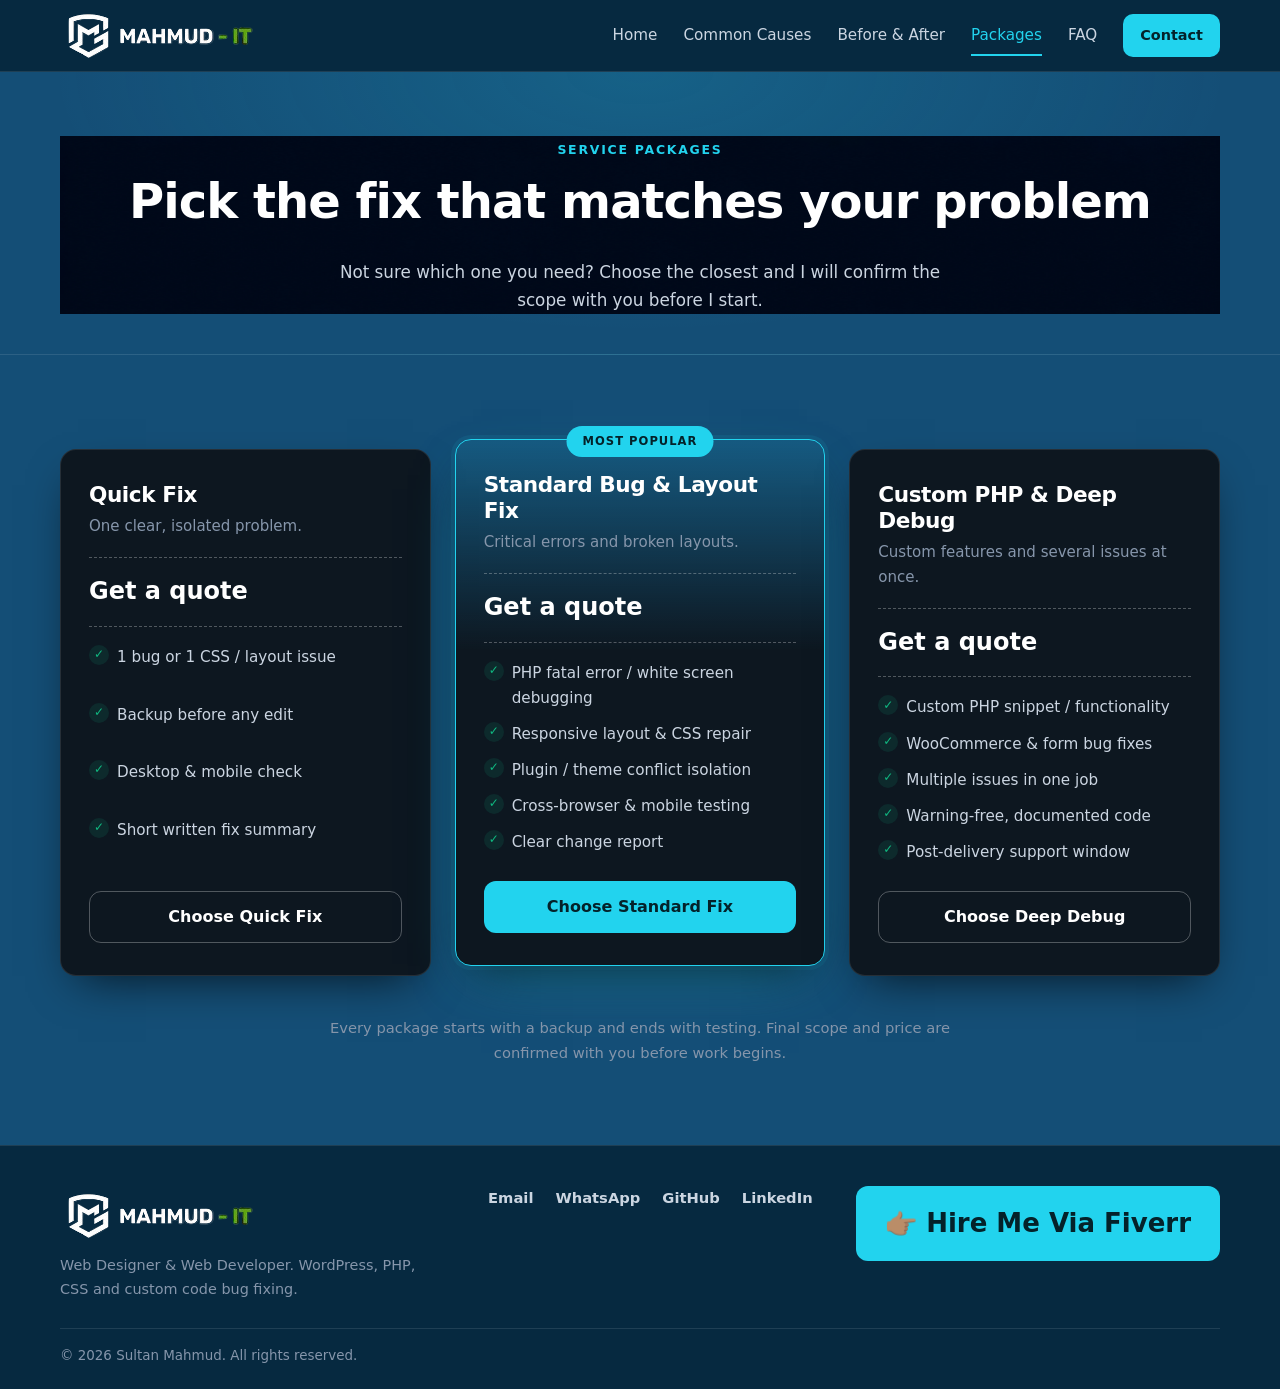
<file: packages.html>
<!DOCTYPE html>
<html lang="en">
<head>
  <meta charset="UTF-8">
  <meta name="viewport" content="width=device-width, initial-scale=1.0">
  <title>Service Packages | Sultan Mahmud</title>
  <meta name="description" content="Choose a bug fix package: Quick Fix, Standard Bug &amp; Layout Fix, or Custom PHP &amp; Deep Debug.">
  <link rel="stylesheet" href="base.css">
  <link rel="stylesheet" href="packages.css">
</head>
<body>

  <!-- ================= NAVBAR (same on every page) ================= -->
  <header class="navbar">
    <div class="container nav-inner">
      <!-- <a href="index.html" class="logo" aria-label="Sultan Mahmud - home"> -->
        <img src="images/logo.png" alt="Logo"> 
        <!-- <svg viewBox="0 0 36 36" aria-hidden="true"><rect width="36" height="36" rx="10" fill="#22d3ee"/><path d="M14 12l-6 6 6 6M22 12l6 6-6 6" stroke="#04222a" stroke-width="3" fill="none" stroke-linecap="round" stroke-linejoin="round"/></svg> -->
        <!-- <span>Sultan Mahmud<small>Bug Fix &amp; Problem Solving</small></span>
      </a> -->
      <nav class="nav-links" id="navLinks" aria-label="Main navigation">
        <a href="index.html">Home</a>
        <a href="common-causes.html">Common Causes</a>
        <a href="before-after.html">Before &amp; After</a>
        <a href="packages.html">Packages</a>
        <a href="faq.html">FAQ</a>
        <a href="contact.html" class="btn btn-primary btn-sm">Contact</a>
      </nav>
      <button class="nav-toggle" id="navToggle" aria-label="Open menu" aria-expanded="false" aria-controls="navLinks">
        <span></span><span></span><span></span>
      </button>
    </div>
  </header>

  <main>

    <section class="page-hero">
      <div style="background-image: url(images/pakaging.jpg); background-size:cover; background-position:center; background-repeat: no-repeat;" class="container">
        <span class="eyebrow">Service packages</span>
        <h1>Pick the fix that matches your problem</h1>
        <p>Not sure which one you need? Choose the closest and I will confirm the scope with you before I start.</p>
      </div>
    </section>

    <section class="section">
      <div class="container">

        <!-- PACKAGE CARDS
             HOW TO EDIT:
             - Change the name, short text and list items freely.
             - PRICE: replace the "Get a quote" text inside <span class="price"> with your price, e.g. $25.
             - The button sends visitors to contact.html and pre-selects the package
               (it uses the data-package text). Keep data-package short and without special symbols.
             - The middle card has class "featured" = highlighted "Most Popular" card. -->
        <div class="pack-grid">

          <article class="card pack reveal">
            <h2>Quick Fix</h2>
            <p class="for">One clear, isolated problem.</p>
            <div class="price-row"><span class="price">Get a quote</span></div>
            <ul class="inc">
              <li>1 bug or 1 CSS / layout issue</li>
              <li>Backup before any edit</li>
              <li>Desktop &amp; mobile check</li>
              <li>Short written fix summary</li>
            </ul>
            <a href="contact.html" class="btn btn-ghost btn-block pick" data-package="Quick Fix">Choose Quick Fix</a>
          </article>

          <article class="card pack featured reveal">
            <span class="popular">Most Popular</span>
            <h2>Standard Bug &amp; Layout Fix</h2>
            <p class="for">Critical errors and broken layouts.</p>
            <div class="price-row"><span class="price">Get a quote</span></div>
            <ul class="inc">
              <li>PHP fatal error / white screen debugging</li>
              <li>Responsive layout &amp; CSS repair</li>
              <li>Plugin / theme conflict isolation</li>
              <li>Cross-browser &amp; mobile testing</li>
              <li>Clear change report</li>
            </ul>
            <a href="contact.html" class="btn btn-primary btn-block pick" data-package="Standard Bug and Layout Fix">Choose Standard Fix</a>
          </article>

          <article class="card pack reveal">
            <h2>Custom PHP &amp; Deep Debug</h2>
            <p class="for">Custom features and several issues at once.</p>
            <div class="price-row"><span class="price">Get a quote</span></div>
            <ul class="inc">
              <li>Custom PHP snippet / functionality</li>
              <li>WooCommerce &amp; form bug fixes</li>
              <li>Multiple issues in one job</li>
              <li>Warning-free, documented code</li>
              <li>Post-delivery support window</li>
            </ul>
            <a href="contact.html" class="btn btn-ghost btn-block pick" data-package="Custom PHP and Deep Debug">Choose Deep Debug</a>
          </article>

        </div>

        <p class="note">Every package starts with a backup and ends with testing. Final scope and price are confirmed with you before work begins.</p>
      </div>
    </section>
  </main>

  <!-- ================= FOOTER (same on every page) ================= -->
  <footer class="footer">
    <div class="container footer-inner">
      <div>
        <strong class="foot-name"> <img src="images/logo.png" alt="Logo"> </strong>
        <p>Web Designer &amp; Web Developer. WordPress, PHP, CSS and custom code bug fixing.</p>
      </div>
      <div class="footer-links">
        <a href="#">Email</a>
        <a href="#" target="_blank" rel="noopener">WhatsApp</a>
        <a href="#" target="_blank" rel="noopener">GitHub</a>
        <a href="#" target="_blank" rel="noopener">LinkedIn</a>
        
      </div>
      <div><button class="btn btn-primary btn-lg"><a style="font-size: 26px;" href="https://short-url.cc/1BeY3
" target="_blank" rel="noopener">👉🏽 Hire Me Via Fiverr</a></button></div>
    </div>
    <div class="container footer-bottom">&copy; <span id="year">2026</span> Sultan Mahmud. All rights reserved.</div>
  </footer>

  <script src="base.js"></script>
  <script src="before-after.js"></script>
</body>
</html>
</file>
<file: base.css>
/* =========================================================
   base.css  —  SHARED by every page
   Colors, reset, buttons, navbar, footer, image slots.
   To change the whole theme, edit the :root variables below.
   ========================================================= */

:root {
  /* Backgrounds */
  --bg: #144E76;          /* page background */
  --card: #0d1720;        /* card background */
  --card-2: #122231;      /* slightly lighter card / hover */

  /* Text */
  --white: #ffffff;
  --text: #cbd5e1;
  --mute: #8696ab;

  /* Accents */
  --bad: #ff5a6e;         /* Bug / Issue / Before */
  --bad-soft: rgba(255, 90, 110, 0.12);
  --good: #10b981;        /* Solution / After / Fixed */
  --good-soft: rgba(16, 185, 129, 0.12);
  --brand: #22d3ee;       /* Main brand / buttons / highlights */
  --brand-2: #38bdf8;
  --brand-soft: rgba(34, 211, 238, 0.12);

  /* Depth */
  --line: rgba(255, 255, 255, 0.1);
  --line-strong: rgba(255, 255, 255, 0.28);
  --shadow: 0 18px 44px -18px rgba(0, 0, 0, 0.75);
  --radius: 16px;
  --nav-h: 72px;
  --font: "Inter", system-ui, -apple-system, "Segoe UI", Roboto, sans-serif;
  --mono: ui-monospace, SFMono-Regular, Menlo, Consolas, monospace;
}

/* ---------- Reset ---------- */
*, *::before, *::after { box-sizing: border-box; }
html { scroll-behavior: smooth; scroll-padding-top: calc(var(--nav-h) + 10px); }
body {
  margin: 0; font-family: var(--font); background: var(--bg); color: var(--text);
  line-height: 1.65; -webkit-font-smoothing: antialiased; overflow-x: hidden;
}
img { max-width: 100%; display: block; }
a { color: inherit; text-decoration: none; }
ul { list-style: none; margin: 0; padding: 0; }
h1, h2, h3, h4 { color: var(--white); line-height: 1.2; margin: 0 0 .6em; letter-spacing: -0.02em; }
p { margin: 0 0 1em; }
:focus-visible { outline: 2px solid var(--brand); outline-offset: 3px; border-radius: 6px; }

.container { width: min(1160px, 92%); margin-inline: auto;

 }
.section { padding: 80px 0;
  /*width: 1280px; height: 100px;*/
 }
.section-alt { background: var(--card); border-block: 1px solid var(--line); }

/* ---------- Page title banner (used on inner pages) ---------- */
.page-hero { padding: 64px 0 40px; text-align: center; border-bottom: 1px solid var(--line);
  background: radial-gradient(ellipse at 50% 0%, rgba(34,211,238,.14), transparent 65%); }
.page-hero h1 { font-size: clamp(2rem, 4.5vw, 3rem); font-weight: 800; }
.page-hero p { max-width: 640px; margin: 0 auto; color: var(--text); font-size: 1.05rem; }
.eyebrow { display: inline-block; color: var(--brand); font-weight: 700; font-size: .78rem;
  text-transform: uppercase; letter-spacing: .14em; margin-bottom: 12px; }

/* ---------- Buttons ---------- */
.btn {
  display: inline-flex; align-items: center; justify-content: center; gap: 8px; cursor: pointer;
  font: inherit; font-weight: 700; padding: 12px 22px; border-radius: 12px;
  border: 1.5px solid transparent; transition: transform .2s, box-shadow .25s, background .2s, border-color .2s, color .2s;
}
.btn:hover { transform: translateY(-2px); }
.btn-primary { background: var(--brand); color: #04222a; }
.btn-primary:hover { box-shadow: 0 0 0 4px rgba(34,211,238,.22), 0 10px 28px -8px rgba(34,211,238,.6); }
.btn-ghost { background: transparent; color: var(--white); border-color: var(--line-strong); }
.btn-ghost:hover { border-color: var(--brand); color: var(--brand); }
.btn-sm { padding: 9px 16px; font-size: .9rem; border-radius: 10px; }
.btn-lg { padding: 15px 28px; font-size: 1.05rem; }
.btn-block { width: 100%; }

/* ---------- Cards ---------- */
.card { background: var(--card); border: 1px solid var(--line); border-radius: var(--radius); padding: 26px;
  box-shadow: var(--shadow); transition: border-color .25s, transform .25s; }
.card:hover { border-color: var(--line-strong); transform: translateY(-3px); }

/* ---------- IMAGE SLOT ----------
   Use anywhere you want to drop an image:
   <div class="img-slot" data-label="images/my-photo.jpg">
     <img src="images/my-photo.jpg" alt="Describe the image">
   </div>
   If the file is missing, the box keeps its size and shows the
   data-label text, so layouts never look broken. */
.img-slot {
  position: relative; overflow: hidden; border-radius: 12px; aspect-ratio: 16 / 10;
  display: grid; place-items: center;
  background: linear-gradient(135deg, #0f2233, #0a141d); border: 1px dashed rgba(34,211,238,.35);
}
.img-slot::before { content: "Add image: " attr(data-label); color: var(--brand); font: 500 .74rem var(--mono);
  text-align: center; padding: 10px; }
.img-slot img { position: absolute; inset: 0; width: 100%; height: 100%; object-fit: cover; }

/* ---------- NAVBAR (identical on every page) ---------- */
.navbar { position: sticky; top: 0; z-index: 100; height: var(--nav-h);
  background:#062940; backdrop-filter: blur(14px); border-bottom: 1px solid var(--line); }
.nav-inner { height: 100%; display: flex; align-items: center; justify-content: space-between; gap: 20px; }
.logo { display: flex; align-items: center; gap: 10px; color: var(--white); font-weight: 800; font-size: 1.1rem; }
.logo svg, .logo img { width: 36px; height: 36px; }          /* logo icon OR <img> size */
.logo small { display: block; font-size: .68rem; font-weight: 500; color: var(--mute); letter-spacing: .02em; }
.nav-links { display: flex; align-items: center; gap: 26px; font-weight: 500; font-size: .95rem; }
.nav-links a:not(.btn) { color: var(--text); position: relative; padding: 4px 0; transition: color .2s; }
.nav-links a:not(.btn)::after { content: ""; position: absolute; left: 0; bottom: -4px; width: 0; height: 2px;
  background: var(--brand); transition: width .25s; }
.nav-links a:not(.btn):hover, .nav-links a.active { color: #22D3EE; }
.nav-links a:not(.btn):hover::after, .nav-links a.active::after { width: 100%; }

.nav-toggle { display: none; width: 44px; height: 44px; background: none; cursor: pointer;
  border: 1.5px solid var(--line-strong); border-radius: 12px; flex-direction: column; align-items: center; justify-content: center; gap: 5px; }
.nav-toggle span { display: block; width: 20px; height: 2px; background: var(--white); transition: transform .25s, opacity .25s; }
.nav-toggle[aria-expanded="true"] span:nth-child(1) { transform: translateY(7px) rotate(45deg); }
.nav-toggle[aria-expanded="true"] span:nth-child(2) { opacity: 0; }
.nav-toggle[aria-expanded="true"] span:nth-child(3) { transform: translateY(-7px) rotate(-45deg); }

/* ---------- FOOTER ---------- */
.footer { border-top: 1px solid var(--line); background: #062940; padding: 40px 0 22px; }
.footer-inner { display: flex; justify-content: space-between; gap: 24px; flex-wrap: wrap; }
.footer p { color: var(--mute); font-size: .9rem; max-width: 42ch; margin: 8px 0 0; }
.footer-links { display: flex; flex-wrap: wrap; gap: 8px 22px; font-weight: 600; font-size: .92rem; }
.footer-links a:hover { color: var(--brand); }
.footer-bottom { margin-top: 26px; padding-top: 16px; border-top: 1px solid var(--line); color: var(--mute); font-size: .84rem; }

/* ---------- Scroll reveal (added by base.js) ---------- */
.reveal { opacity: 0; transform: translateY(22px); transition: opacity .7s ease, transform .7s ease; }
.reveal.in { opacity: 1; transform: none; }

/* ---------- Mobile ---------- */
@media (max-width: 860px) {
  .nav-toggle { display: flex; }
  .nav-links {
    position: absolute; top: var(--nav-h); left: 0; right: 0; flex-direction: column; align-items: stretch; gap: 0;
    background: #070d12; border-bottom: 1px solid var(--line); padding: 8px 4% 20px;
    max-height: 0; overflow: hidden; opacity: 0; pointer-events: none; padding-block: 0;
    transition: max-height .4s ease, opacity .3s ease, padding .3s ease;
  }
  .nav-links.open { max-height: 460px; opacity: 1; pointer-events: auto; padding-block: 8px 20px; }
  .nav-links a:not(.btn) { padding: 15px 4px; border-bottom: 1px solid var(--line); }
  .nav-links a:not(.btn)::after { display: none; }
  .nav-links a.active { color: var(--brand); }
  .nav-links .btn { margin-top: 14px; }
  .section { padding: 60px 0; }
}

@media (prefers-reduced-motion: reduce) {
  *, *::before, *::after { transition: none !important; animation: none !important; scroll-behavior: auto !important; }
  .reveal { opacity: 1; transform: none; }
}
</file>
<file: home.css>
/* =========================================================
   home.css  —  styles for index.html only
   (colors and navbar come from base.css)
   ========================================================= */

/* ---------- Hero slider ---------- */
.hero { padding-top: 36px;}
.slider { position: relative; overflow: hidden; border-radius: 22px;
 border: 1px solid var(--line-strong);

  box-shadow: var(--shadow), 0 0 60px -30px rgba(34,211,238,.45);
   outline: none;

    }

/* The track holds all slides side by side. home.js moves it with translateX.
   SLIDE SPEED: change 1.6s below (bigger number = slower slide). */
.track { display: flex; transition: transform 1.6s cubic-bezier(.45, .05, .25, 1); }
.track.no-anim { transition: none; }

/* SLIDE BOX SIZE: change min-height to make slides taller or shorter */
.slide { position: relative; flex: 0 0 100%; min-height: 520px; display: flex; align-items: center; }

/* Background image fills the whole slide */
.slide-bg { position: absolute; inset: 0; aspect-ratio: auto; border-radius: 0; border: none; place-items: start end; }
/*.slide-bg::before { z-index: 3; margin: 14px 16px; } */  /* keeps the "Add image" label in the corner, away from the text */
/* Dark gradient so white text stays readable on ANY image */
.slide-shade { position: absolute; inset: 0;
  background: linear-gradient(90deg, rgba(7,13,18,.94) 0%, rgba(7,13,18,.72) 45%, rgba(7,13,18,.25) 100%); }
.slide-content { position: relative; z-index: 2; padding: 40px clamp(24px, 6vw, 70px); max-width: 680px; }
.slide-content h2 { font-size: clamp(1.9rem, 4.4vw, 3.2rem); font-weight: 800; margin-bottom: 16px; }
.slide-content h2 em { font-style: normal; color: var(--brand); }
.slide-content p { font-size: 1.05rem; max-width: 56ch; margin-bottom: 26px; }
.slide-btns { display: flex; flex-wrap: wrap; gap: 12px; }

.tag { display: inline-block; padding: 5px 14px; border-radius: 999px; font-size: .74rem; font-weight: 700;
  text-transform: uppercase; letter-spacing: .08em; margin-bottom: 18px; border: 1px solid; }
.tag-bad   { color: var(--bad);   background: var(--bad-soft);   border-color: rgba(255,90,110,.45); }
.tag-good  { color: var(--good);  background: var(--good-soft);  border-color: rgba(16,185,129,.45); }
.tag-brand { color: var(--brand); background: var(--brand-soft); border-color: rgba(34,211,238,.45); }

/* Prev / Next arrows */
.s-arrow { position: absolute; top: 50%; transform: translateY(-50%); z-index: 5; width: 46px; height: 46px;
  border-radius: 50%; cursor: pointer; color: var(--white); background: rgba(7,13,18,.6);
  border: 1.5px solid var(--line-strong); font-size: .95rem; transition: all .2s; backdrop-filter: blur(6px); }
.s-arrow:hover { background: var(--brand); color: #04222a; border-color: var(--brand); }
.s-prev { left: 16px; } .s-next { right: 16px; }

/* Dots + pause button */
.s-bar { position: absolute; z-index: 5; left: 0; right: 0; bottom: 18px; display: flex; justify-content: center; align-items: center; gap: 16px; }
.dots { display: flex; gap: 10px; }
.dot-btn { width: 11px; height: 11px; padding: 0; border: none; border-radius: 999px; cursor: pointer;
  background: rgba(255,255,255,.35); transition: width .3s, background .3s; }
.dot-btn:hover { background: rgba(255,255,255,.7); }
.dot-btn.active { width: 34px; background: var(--brand); }
.s-pause { width: 34px; height: 34px; border-radius: 50%; cursor: pointer; color: var(--white); font-size: .6rem;
  background: rgba(7,13,18,.6); border: 1.5px solid var(--line-strong); transition: all .2s; }
.s-pause:hover { background: var(--brand); color: #04222a; border-color: var(--brand); }

/* ---------- Trust strip ---------- */
.trust { display: grid; grid-template-columns: repeat(4, 1fr); gap: 14px; margin-top: 26px; padding: 18px;
  background: var(--card); border: 1px solid var(--line); border-radius: var(--radius); }
.trust li { display: flex; align-items: center; gap: 12px; }
.t-ico { flex: none; width: 42px; height: 42px; display: grid; place-items: center; border-radius: 12px;
  background: var(--brand-soft); border: 1px solid rgba(34,211,238,.3); font-size: 1.1rem; }
.trust strong { display: block; color: var(--white); font-size: .93rem; line-height: 1.3; }
.trust small { color: var(--mute); font-size: .8rem; }

/* ---------- Quick link cards ---------- */
.head { text-align: center; max-width: 720px; margin: 0 auto 40px; }
.head h2 { font-size: clamp(1.6rem, 3.2vw, 2.4rem); font-weight: 800; }
.grid3 { display: grid; grid-template-columns: repeat(3, 1fr); gap: 22px; }
.link-card { display: block; }
.link-card h3 { font-size: 1.15rem; display: flex; align-items: center; gap: 10px; }
.link-card p { color: var(--text); }
.more { color: var(--brand); font-weight: 700; font-size: .92rem; }
.dot { width: 10px; height: 10px; border-radius: 50%; display: inline-block; }
.dot.bad { background: var(--bad); box-shadow: 0 0 10px var(--bad); }
.dot.good { background: var(--good); box-shadow: 0 0 10px var(--good); }
.dot.brand { background: var(--brand); box-shadow: 0 0 10px var(--brand); }

/* ---------- CTA band ---------- */
.cta-wrap { padding-bottom: 80px; }
.cta { display: flex; align-items: center; justify-content: space-between; gap: 24px; flex-wrap: wrap;
  padding: 34px clamp(22px, 4vw, 44px); border-radius: 20px; border: 1px solid rgba(34,211,238,.4);
  background: linear-gradient(120deg, rgba(34,211,238,.14), rgba(16,185,129,.08)); }
.cta h2 { margin-bottom: 6px; font-size: clamp(1.4rem, 3vw, 2rem); }
.cta p { margin: 0; }
.foot-name { color: var(--white); font-size: 1.1rem; }

/* ---------- Responsive ---------- */
@media (max-width: 900px) {
  .trust { grid-template-columns: repeat(2, 1fr); }
  .grid3 { grid-template-columns: 1fr; }
  .slide { min-height: 560px; }
  .slide-shade { background: linear-gradient(180deg, rgba(7,13,18,.75), rgba(7,13,18,.92)); }
}
@media (max-width: 560px) {
  .trust { grid-template-columns: 1fr; }
  .s-arrow { display: none; }              /* swipe instead of arrows on phones */
  .slide-content { padding-bottom: 70px; }
  .slide-btns .btn { width: 100%; }
}
</file>
<file: before-after.css>
/* =========================================================
   before-after.css  —  styles for before-after.html only
   Before = coral/red warning style, After = green success style
   ========================================================= */

/* Case selector */
.case-tabs { display: grid; grid-template-columns: repeat(3, 1fr); gap: 14px; margin-bottom: 30px; }
.case-tab { font: inherit; font-weight: 700; text-align: left; cursor: pointer; padding: 16px 20px; border-radius: 14px;
  background: var(--card); color: var(--text); border: 1.5px solid var(--line); display: flex; align-items: center; gap: 12px; transition: all .2s; }
.case-tab:hover { border-color: var(--line-strong); color: var(--white); }
.case-tab.active { border-color: var(--brand); color: var(--white); box-shadow: 0 0 0 3px var(--brand-soft); }
.num { font-family: var(--mono); font-size: .85rem; color: var(--brand); }

/* Only the active case is shown; the mode decides before or after */
.case { display: none; }
.case.active { display: block; animation: fade .45s ease both; }
.stage[data-mode="before"] .state.after { display: none; }
.stage[data-mode="after"]  .state.before { display: none; }
@keyframes fade { from { opacity: 0; transform: translateY(12px); } to { opacity: 1; transform: none; } }

/* One state block: image on the left, text on the right */
.state { display: grid; grid-template-columns: 1.15fr 1fr; gap: 28px; align-items: center; padding: 26px;
  border-radius: 20px; background: var(--card); border: 1.5px solid; box-shadow: var(--shadow); }
.state.before { border-color: rgba(255,90,110,.55); box-shadow: var(--shadow), 0 0 50px -28px var(--bad); }
.state.after  { border-color: rgba(16,185,129,.55); box-shadow: var(--shadow), 0 0 50px -28px var(--good); }
.state.before .img-slot { border-color: rgba(255,90,110,.5); }
.state.after  .img-slot { border-color: rgba(16,185,129,.5); }
.state.before .img-slot::before { color: var(--bad); }
.state.after  .img-slot::before { color: var(--good); }
.state-media .img-slot { aspect-ratio: 16 / 10; }

.status { display: inline-block; padding: 6px 14px; border-radius: 999px; font-size: .78rem; font-weight: 800;
  text-transform: uppercase; letter-spacing: .08em; margin-bottom: 16px; border: 1px solid; }
.before .status { color: var(--bad);  background: var(--bad-soft);  border-color: rgba(255,90,110,.5); }
.after  .status { color: var(--good); background: var(--good-soft); border-color: rgba(16,185,129,.5); }

.state-info h2 { font-size: clamp(1.3rem, 2.6vw, 1.8rem); }
.state-info code { font-family: var(--mono); font-size: .85em; background: rgba(255,255,255,.08); padding: 2px 6px; border-radius: 6px; }
.state-info ul { display: grid; gap: 8px; margin-top: 6px; }
.state-info li { position: relative; padding-left: 26px; font-size: .95rem; }
.state-info li::before { position: absolute; left: 0; top: 0; font-weight: 800; }
.before .state-info li::before { content: "\2715"; color: var(--bad); }
.after  .state-info li::before { content: "\2713"; color: var(--good); }

/* ---------- Floating Before / After toggle ---------- */
.float-toggle { position: fixed; left: 50%; bottom: 22px; transform: translateX(-50%); z-index: 90; display: flex; gap: 4px;
  padding: 5px; border-radius: 16px; background: rgba(13,23,32,.94); backdrop-filter: blur(10px);
  border: 1.5px solid var(--line-strong); box-shadow: 0 14px 40px rgba(0,0,0,.65); }
.ft-btn { font: inherit; font-weight: 800; cursor: pointer; padding: 12px 26px; border-radius: 11px; border: none;
  background: transparent; color: var(--text); transition: all .25s; }
.ft-btn:hover { color: var(--white); }
.ft-before.active { background: var(--bad); color: #2a050c; box-shadow: 0 0 24px -4px var(--bad); }
.ft-after.active  { background: var(--good); color: #03180f; box-shadow: 0 0 24px -4px var(--good); }

.help-box { margin-top: 56px; display: flex; align-items: center; justify-content: space-between; gap: 22px; flex-wrap: wrap;
  padding: 32px clamp(22px, 4vw, 42px); border-radius: 20px; border: 1px solid rgba(34,211,238,.4);
  background: linear-gradient(120deg, rgba(34,211,238,.14), rgba(16,185,129,.08)); }
.help-box h2 { font-size: clamp(1.3rem, 2.8vw, 1.8rem); margin-bottom: 6px; }
.help-box p { margin: 0; }

body { padding-bottom: 80px; }   /* room so the floating button never covers the footer */

@media (max-width: 860px) {
  .case-tabs { grid-template-columns: 1fr; }
  .state { grid-template-columns: 1fr; padding: 20px; gap: 20px; }
}
@media (max-width: 480px) {
  .float-toggle { left: 16px; right: 16px; transform: none; }
  .ft-btn { flex: 1; padding: 12px 10px; }
}
</file>
<file: common-causes.css>
/* =========================================================
   common-causes.css  —  styles for common-causes.html only
   ========================================================= */

/* Filter buttons */
.filters { display: flex; flex-wrap: wrap; justify-content: center; gap: 10px; margin-bottom: 14px; }
.filter { font: inherit; font-weight: 600; font-size: .93rem; cursor: pointer; padding: 10px 20px; border-radius: 999px;
  background: transparent; color: var(--text); border: 1.5px solid var(--line); transition: all .2s; }
.filter:hover { border-color: var(--brand); color: var(--white); }
.filter.active { background: var(--brand); color: #04222a; border-color: var(--brand); box-shadow: 0 0 22px -6px var(--brand); }
.count { text-align: center; color: var(--mute); font-size: .9rem; margin: 0 0 30px; min-height: 1.4em; }

/* Card grid */
.cause-grid { display: grid; grid-template-columns: repeat(auto-fill, minmax(310px, 1fr)); gap: 22px; }
.cause { display: flex; flex-direction: column; padding: 20px; }
.cause .img-slot { margin-bottom: 18px; }
.cause h3 { font-size: 1.15rem; margin-bottom: 10px; }
.cause p { font-size: .94rem; margin-bottom: 12px; }
.cause code, .quick code { font-family: var(--mono); font-size: .86em; background: rgba(255,255,255,.08); padding: 2px 6px; border-radius: 6px; color: var(--white); }

/* Category badge (coral = issue) */
.badge { align-self: flex-start; font-size: .7rem; font-weight: 700; text-transform: uppercase; letter-spacing: .09em;
  padding: 4px 11px; border-radius: 999px; margin-bottom: 12px;
  color: var(--bad); background: var(--bad-soft); border: 1px solid rgba(255,90,110,.4); }
.cause-text b { color: var(--bad); }

/* Symptoms list */
.symptoms { display: grid; gap: 7px; margin: 0 0 16px; flex: 1; }
.symptoms li { position: relative; padding-left: 24px; font-size: .92rem; color: var(--text); }
.symptoms li::before { content: "!"; position: absolute; left: 0; top: 2px; width: 16px; height: 16px; display: grid; place-items: center;
  border-radius: 50%; background: var(--bad-soft); color: var(--bad); font-size: .7rem; font-weight: 800; }

/* Quick fix note (green = solution) */
.quick { margin: 0; padding: 12px 14px; border-radius: 10px; font-size: .9rem; color: var(--text);
  background: var(--good-soft); border: 1px solid rgba(16,185,129,.35); }
.quick b { color: var(--good); }

/* Filter animation */
.cause.hide { display: none; }
.cause.show { animation: pop .45s ease both; }
@keyframes pop { from { opacity: 0; transform: translateY(14px); } to { opacity: 1; transform: none; } }

.empty { text-align: center; padding: 40px; color: var(--mute); }

/* Bottom help box */
.help-box { margin-top: 56px; display: flex; align-items: center; justify-content: space-between; gap: 22px; flex-wrap: wrap;
  padding: 32px clamp(22px, 4vw, 42px); border-radius: 20px; border: 1px solid rgba(34,211,238,.4);
  background: linear-gradient(120deg, rgba(34,211,238,.14), rgba(16,185,129,.08)); }
.help-box h2 { font-size: clamp(1.3rem, 2.8vw, 1.8rem); margin-bottom: 6px; }
.help-box p { margin: 0; }

@media (max-width: 560px) {
  .cause-grid { grid-template-columns: 1fr; }
  .filter { padding: 9px 16px; font-size: .88rem; }
}
</file>
<file: contact.css>
/* =========================================================
   contact.css  —  styles for contact.html only
   ========================================================= */

.contact-grid { display: grid; grid-template-columns: 1.1fr 0.9fr; gap: 26px; align-items: start; }
.card.form, .card.result { padding: 30px; }
.card.form:hover, .card.result:hover { transform: none; }
.form h2, .result h2 { font-size: 1.35rem; margin-bottom: 20px; }

/* Form fields */
.row { display: grid; grid-template-columns: 1fr 1fr; gap: 16px; }
.field { margin-bottom: 18px; }
.field label { display: block; color: var(--white); font-weight: 600; font-size: .92rem; margin-bottom: 8px; }
.field input, .field select, .field textarea {
  width: 100%; font: inherit; color: var(--white); background: #0a121a; border: 1.5px solid var(--line);
  border-radius: 12px; padding: 12px 14px; transition: border-color .2s, box-shadow .2s;
}
.field textarea { resize: vertical; min-height: 130px; }
.field input::placeholder, .field textarea::placeholder { color: var(--mute); }
.field input:focus, .field select:focus, .field textarea:focus { outline: none; border-color: var(--brand); box-shadow: 0 0 0 4px var(--brand-soft); }
.field select option { background: #0a121a; color: var(--white); }
.field.invalid input, .field.invalid textarea { border-color: var(--bad); box-shadow: 0 0 0 4px var(--bad-soft); }
.err { display: block; min-height: 0; color: var(--bad); font-size: .82rem; margin-top: 6px; }

/* Summary card */
.right-col { display: grid; gap: 22px; position: sticky; top: calc(var(--nav-h) + 18px); }
.result-head { display: flex; justify-content: space-between; align-items: center; gap: 10px; margin-bottom: 14px; }
.result-head h2 { margin: 0; }
.pill { font-size: .72rem; font-weight: 700; padding: 5px 12px; border-radius: 999px; background: rgba(255,255,255,.08); color: var(--mute); border: 1px solid var(--line); }
.pill.ready { color: var(--good); background: var(--good-soft); border-color: rgba(16,185,129,.45); }
.summary { margin: 0 0 16px; padding: 16px; border-radius: 12px; background: #060b10; border: 1.5px solid var(--line);
  font-family: var(--mono); font-size: .8rem; line-height: 1.7; color: var(--text); white-space: pre-wrap; word-break: break-word; max-height: 340px; overflow: auto; }
.result.done .summary { border-color: rgba(16,185,129,.55); }
.result-btns { display: flex; flex-wrap: wrap; gap: 10px; }
.btn-wa { background: #25d366; color: #052e16; }
.btn-wa:hover { box-shadow: 0 10px 28px -8px rgba(37,211,102,.6); }
.btn:disabled, .btn.disabled { opacity: .45; pointer-events: none; }
.copied { min-height: 1.4em; margin: 12px 0 0; color: var(--good); font-weight: 600; font-size: .88rem; }

/* Direct contact cards */
.contact-cards { display: grid; grid-template-columns: 1fr 1fr; gap: 14px; }
.c-card { display: flex; align-items: center; gap: 12px; padding: 16px; box-shadow: none; }
.c-card strong { display: block; color: var(--white); font-size: .92rem; }
.c-card span:not(.c-ico) { display: block; color: var(--mute); font-size: .8rem; word-break: break-all; }
.c-ico { flex: none; width: 42px; height: 42px; display: grid; place-items: center; border-radius: 12px; font-weight: 800; font-size: .95rem;
  color: var(--brand); background: var(--brand-soft); border: 1px solid rgba(34,211,238,.3); }

@media (max-width: 960px) {
  .contact-grid { grid-template-columns: 1fr; }
  .right-col { position: static; }
}
@media (max-width: 560px) {
  .row, .contact-cards { grid-template-columns: 1fr; gap: 0; }
  .contact-cards { gap: 14px; }
  .card.form, .card.result { padding: 22px; }
}
</file>
<file: faq.css>
/* =========================================================
   faq.css  —  styles for faq.html only
   ========================================================= */

.narrow { max-width: 820px; }

.accordion { display: grid; gap: 14px; }
.acc-item { background: var(--card); border: 1px solid var(--line); border-radius: 14px; overflow: hidden; transition: border-color .25s, box-shadow .25s; }
.acc-item.open { border-color: rgba(34,211,238,.55); box-shadow: 0 0 0 3px var(--brand-soft); }

.acc-q { width: 100%; display: flex; align-items: center; justify-content: space-between; gap: 16px; text-align: left; cursor: pointer;
  font: inherit; font-weight: 700; font-size: 1.04rem; color: var(--white); background: none; border: none; padding: 20px 24px; }
.acc-q:hover { color: var(--brand); }
.icon { flex: none; width: 30px; height: 30px; display: grid; place-items: center; border-radius: 50%; font-size: 1.3rem; line-height: 1;
  border: 1.5px solid var(--line-strong); transition: transform .35s, background .3s, color .3s, border-color .3s; }
.acc-item.open .icon { transform: rotate(45deg); background: var(--brand); color: #04222a; border-color: var(--brand); }

/* Smooth open/close: grid rows animate from 0fr to 1fr (no fixed heights needed) */
.acc-a { display: grid; grid-template-rows: 0fr; transition: grid-template-rows .4s ease; }
.acc-item.open .acc-a { grid-template-rows: 1fr; }
.acc-in { overflow: hidden; }
.acc-in p { margin: 0; padding: 0 24px 22px; }

/* Call-to-action box */
.cta-box { margin-top: 56px; text-align: center; padding: 40px clamp(22px, 4vw, 48px); border-radius: 20px;
  border: 1px solid rgba(34,211,238,.4); background: linear-gradient(120deg, rgba(34,211,238,.14), rgba(16,185,129,.08)); }
.cta-box h2 { font-size: clamp(1.5rem, 3vw, 2rem); }
.cta-box p { max-width: 520px; margin: 0 auto 24px; }
.cta-btns { display: flex; flex-wrap: wrap; gap: 12px; justify-content: center; }

@media (max-width: 560px) {
  .acc-q { padding: 18px; font-size: 1rem; }
  .acc-in p { padding: 0 18px 20px; }
  .cta-btns .btn { width: 100%; }
}
</file>
<file: packages.css>
/* =========================================================
   packages.css  —  styles for packages.html only
   ========================================================= */

.pack-grid { display: grid; grid-template-columns: repeat(3, 1fr); gap: 24px; align-items: stretch; padding-top: 14px; }
.pack { display: flex; flex-direction: column; position: relative; padding: 32px 28px; }
.pack h2 { font-size: 1.35rem; margin-bottom: 6px; }
.for { color: var(--mute); font-size: .94rem; margin-bottom: 18px; }
.price-row { padding: 14px 0; margin-bottom: 18px; border-block: 1px dashed var(--line-strong); }
.price { font-size: 1.5rem; font-weight: 800; color: var(--white); }

/* "What is included" list */
.inc { display: grid; gap: 11px; margin-bottom: 26px; flex: 1; }
.inc li { position: relative; padding-left: 28px; font-size: .95rem; }
.inc li::before { content: "\2713"; position: absolute; left: 0; top: 0; width: 20px; height: 20px; display: grid; place-items: center;
  border-radius: 50%; background: var(--good-soft); color: var(--good); font-size: .75rem; font-weight: 800; }

/* Highlighted middle card */
.pack.featured { border: 1.5px solid var(--brand); background: linear-gradient(180deg, rgba(34,211,238,.09), var(--card) 40%);
  box-shadow: var(--shadow), 0 0 0 4px rgba(34,211,238,.08), 0 24px 60px -26px rgba(34,211,238,.55); transform: translateY(-10px); }
.pack.featured:hover { transform: translateY(-14px); }
.popular { position: absolute; top: -14px; left: 50%; transform: translateX(-50%); background: var(--brand); color: #04222a;
  font-size: .72rem; font-weight: 800; letter-spacing: .09em; text-transform: uppercase; padding: 6px 16px; border-radius: 999px; white-space: nowrap; }

.note { text-align: center; color: var(--mute); font-size: .92rem; margin: 40px auto 0; max-width: 640px; }

@media (max-width: 960px) {
  .pack-grid { grid-template-columns: 1fr; max-width: 520px; margin-inline: auto; }
  .pack.featured { transform: none; }
  .pack.featured:hover { transform: translateY(-3px); }
}
</file>
